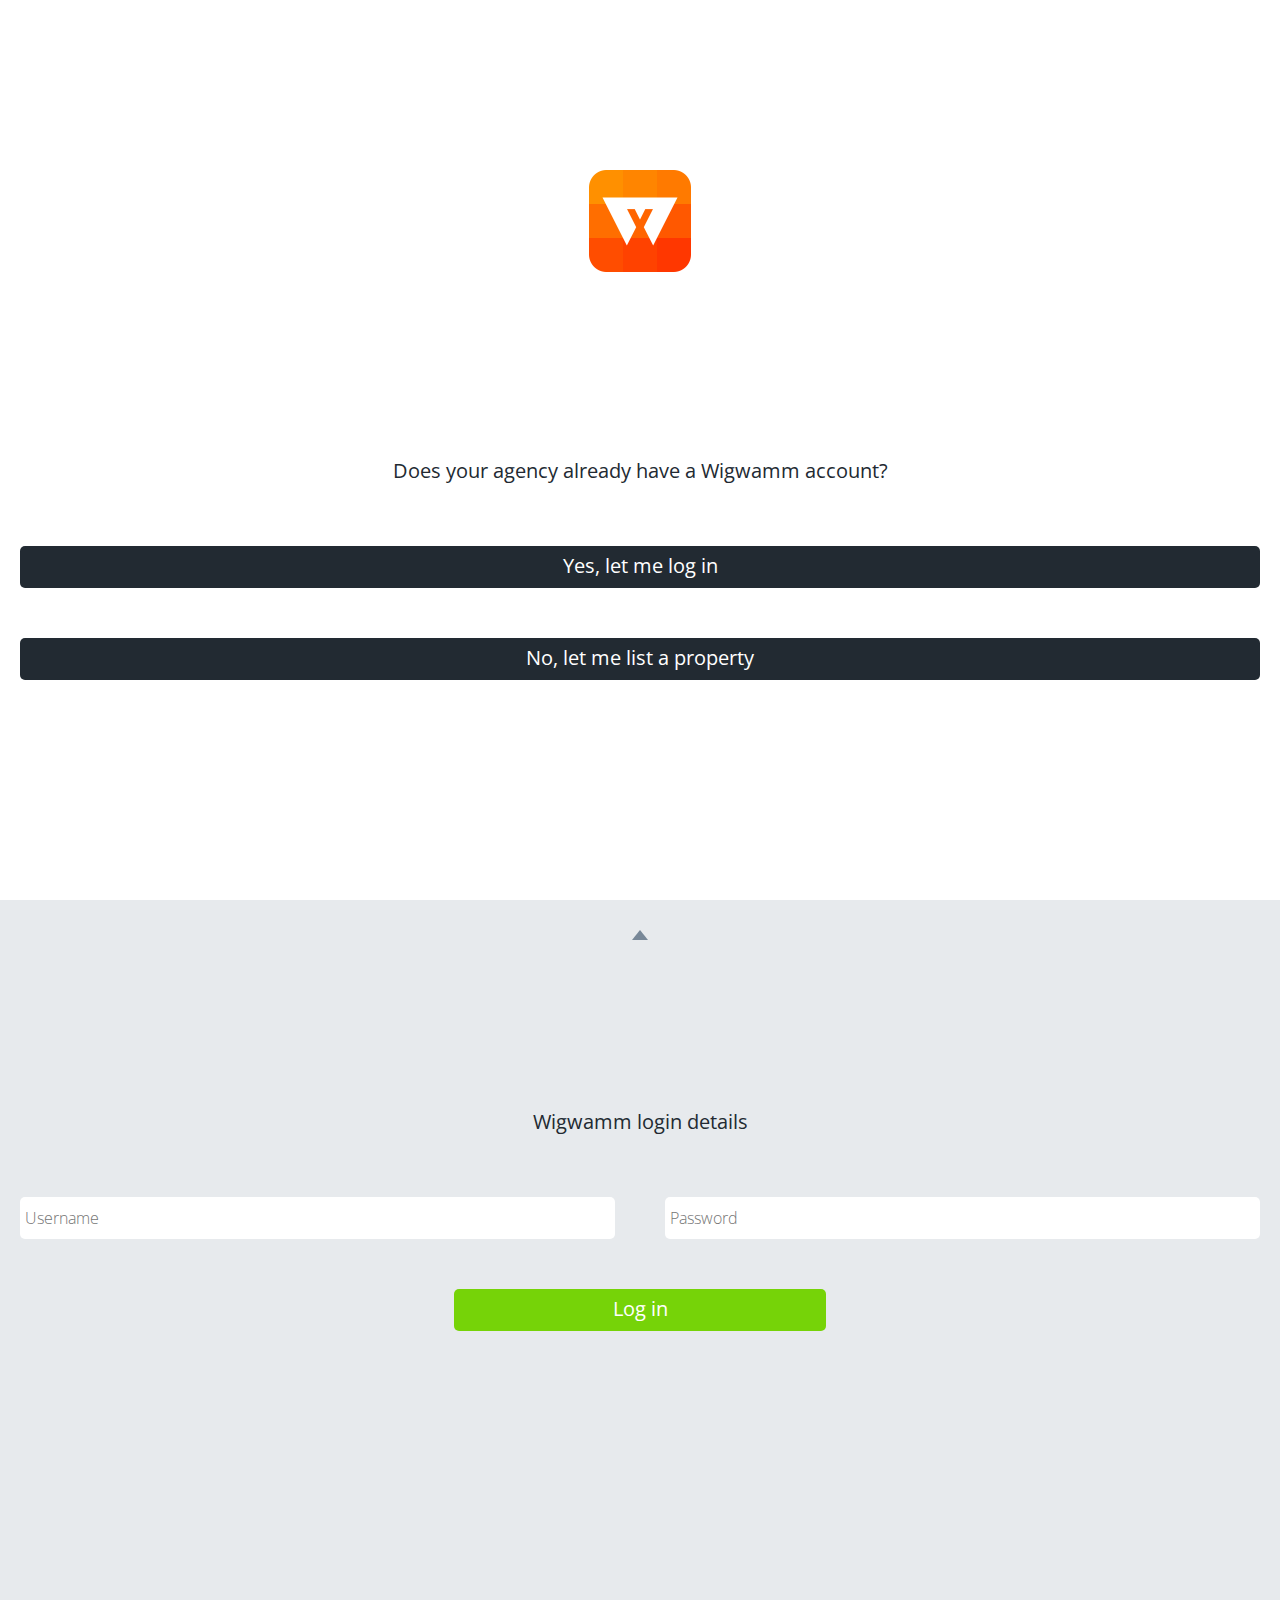
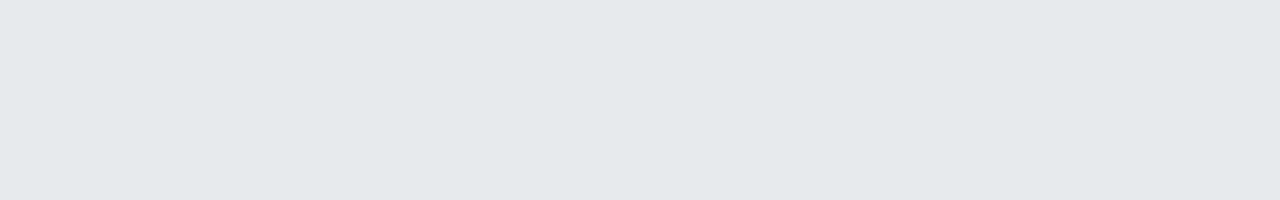
<file: Matt_frontend/new-property/index.html>
<!DOCTYPE html>
<html>
<head>

<title>
Wigwamm
</title>

<!-- Meta Tags -->
<meta http-equiv="content-type" content="application/xhtml+xml; charset=utf-8" />
<meta name="robots" content="index, follow" />
<meta name="description" content="" />
<meta name="keywords" content="" />
<meta name="author" content="matt@mattdempsey.com" />
<meta http-equiv="X-UA-Compatible" content="IE=edge,chrome=1">
<meta name="viewport" id="vp" content="initial-scale=1.0,user-scalable=no,maximum-scale=1,width=device-width" />
<meta name="viewport" id="vp" content="initial-scale=1.0,user-scalable=no,maximum-scale=1" media="(device-height: 568px)" />
<meta name=apple-mobile-web-app-capable content=yes>
<meta name=apple-mobile-web-app-status-bar-style content=black>
<link rel="apple-touch-startup-image" href="i/iphone-4-bg.png">
<link rel="apple-touch-startup-image" href="i/iphone-5-bg.png" media="screen and (device-width: 320px) and (device-height: 568px) and (-webkit-device-pixel-ratio: 2)">
<link rel="apple-touch-icon-precomposed" sizes="114x114" href="i/apple-touch-icon-114x114-precomposed.png">

<!-- CSS -->
<link rel="stylesheet" href="css/style.css" media="screen,projection" type="text/css" />

<script>

/*********************************************************
CHANGE APPEARANCE DEPENDING ON DEVICE, SAFARI, HOMESCREEN
*********************************************************/

window.addEventListener("load",function() {
  if(window.navigator.userAgent.indexOf('iPhone') != -1){
    if(window.navigator.standalone == true){
      /* HOMESCREEN APP */
    } else {
      /* MOBILE SAFARI */
      $('li.safari-install').removeClass('disabled').css({'height': (($(window).height()) + 60)+'px'});
      setTimeout(function(){
        // Hide the address bar!
        window.scrollTo(0, 1);
      }, 0);
    }
  } else {
    
  }
});


</script>


</head>
<body class="">

<ul class="questions">
    
  <li class="question safari-install disabled">
    <div class="cell">
        
        <img class="wigwamm-logo" src="i/icon-large.png" alt="icon-large" width="102" height="102">
        <h1>Wigwamm</h1>
        
        <p class="portal-logos-p">List property from your phone to...</p>
        <img class="portal-logos" src="i/logos.jpg" alt="logos" width="280" height="42">
        
          
    </div>
    <div class="install-bar">
      <p>To install, click the <i></i> icon below then '<strong>Add to Home Screen'</strong></p>
    </div>
  </li>
  
  <li class="wigwamm-login-or-start-listing question">
    <div class="cell">
        
        <img class="wigwamm-logo" src="i/icon-large.png" alt="icon-large" width="102" height="102">
        
        <h4>Does your agency already have a Wigwamm account?</h4>
        
        <input type="radio" value="1" name="t" id="wigwamm-start-login-check" />
        <label class="one-col" for="wigwamm-start-login-check">Yes, let me log in</label>
        
        <a class="button one-col internal" href="listing.html">No, let me list a property</a>
          
    </div>
  </li>

  <li class="wigwamm-login login inputs question requires-keyboard requires-next-button">
    <a class="back"><i></i></a>
    <div class="cell">
      <h4>Wigwamm login details</h4>
      <input type="text" id="wigwamm-username" class="two-col" placeholder="Username">
      <input type="password" id="wigwamm-username" class="two-col last" placeholder="Password">
      <a class="next internal" href="portfolio.html">Log in</a>
    </div>
  </li>

</ul>


<!-- JS -->
<script type='text/javascript' src='http://code.jquery.com/jquery-1.8.2.js'></script>
<script type='application/javascript' src='js/fastclick.js'></script>
<script type='application/javascript' src='js/js.js'></script>


</body>


</html>
</file>
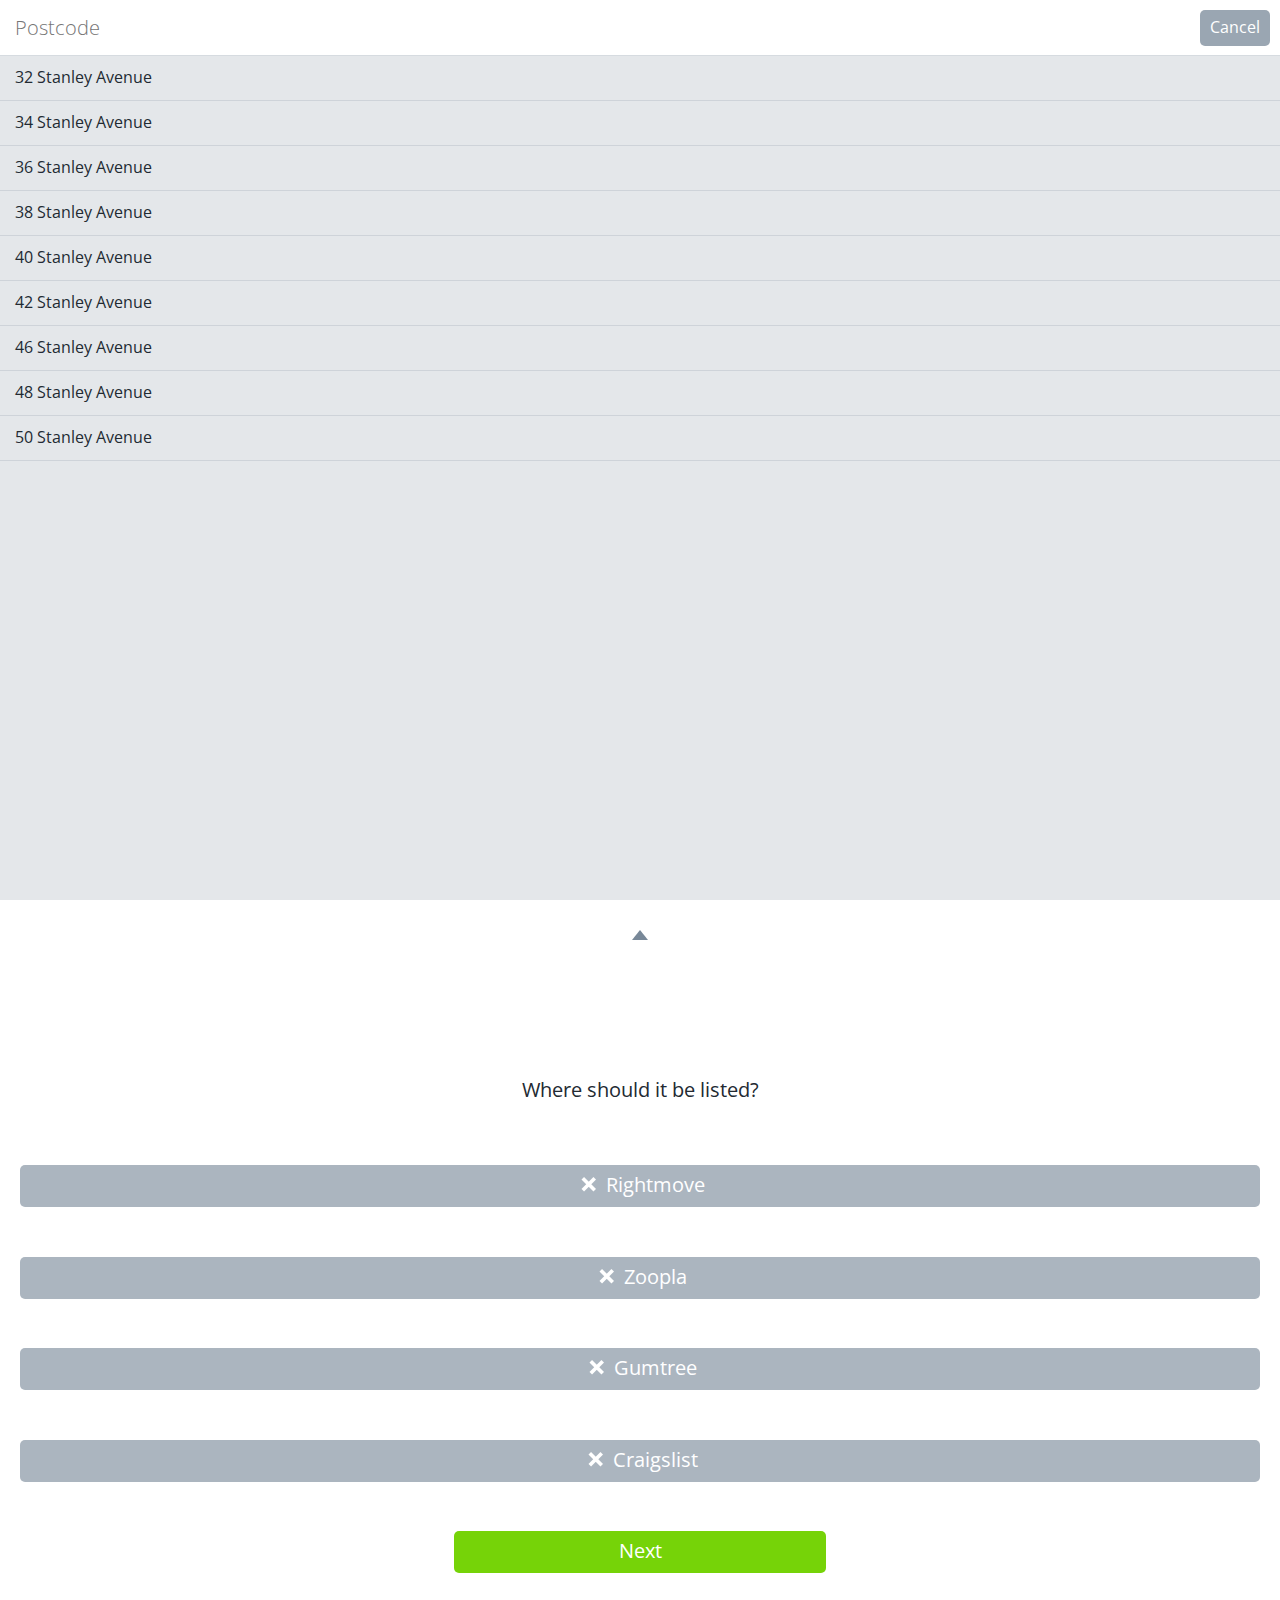
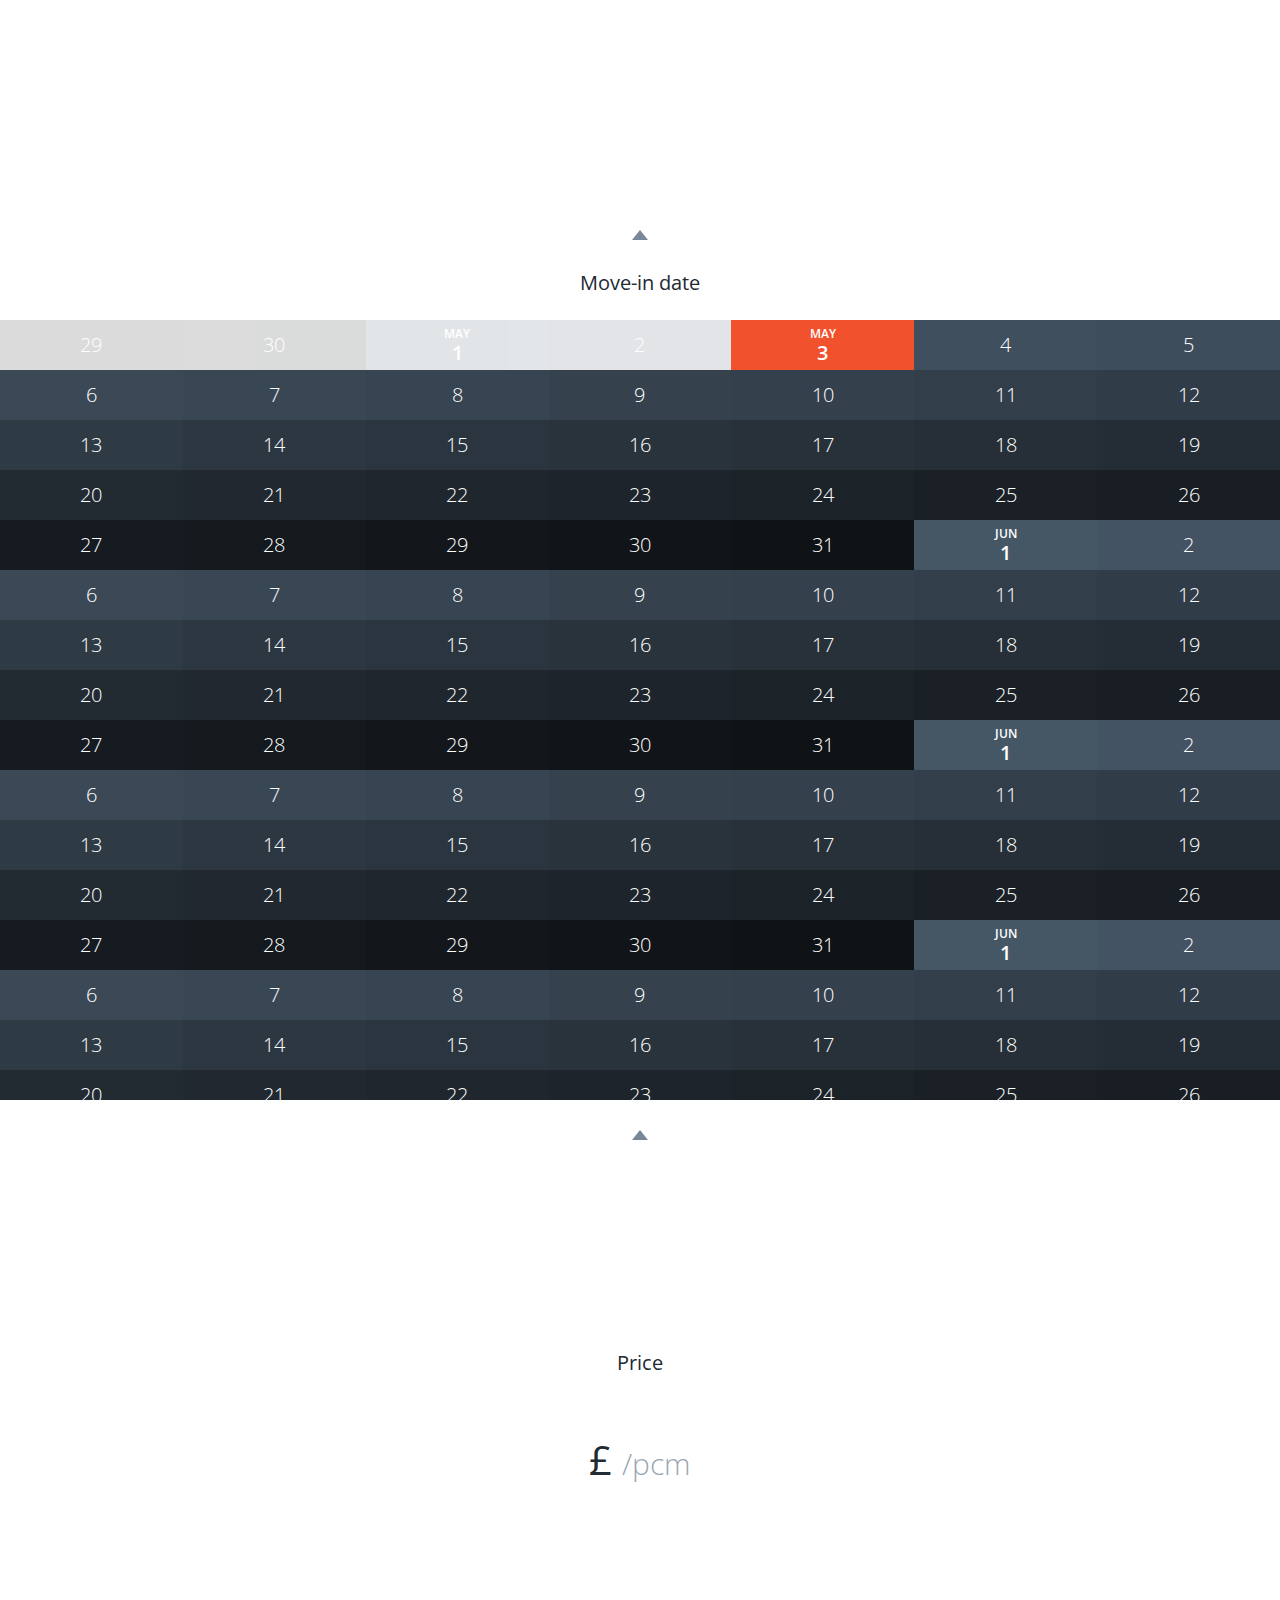
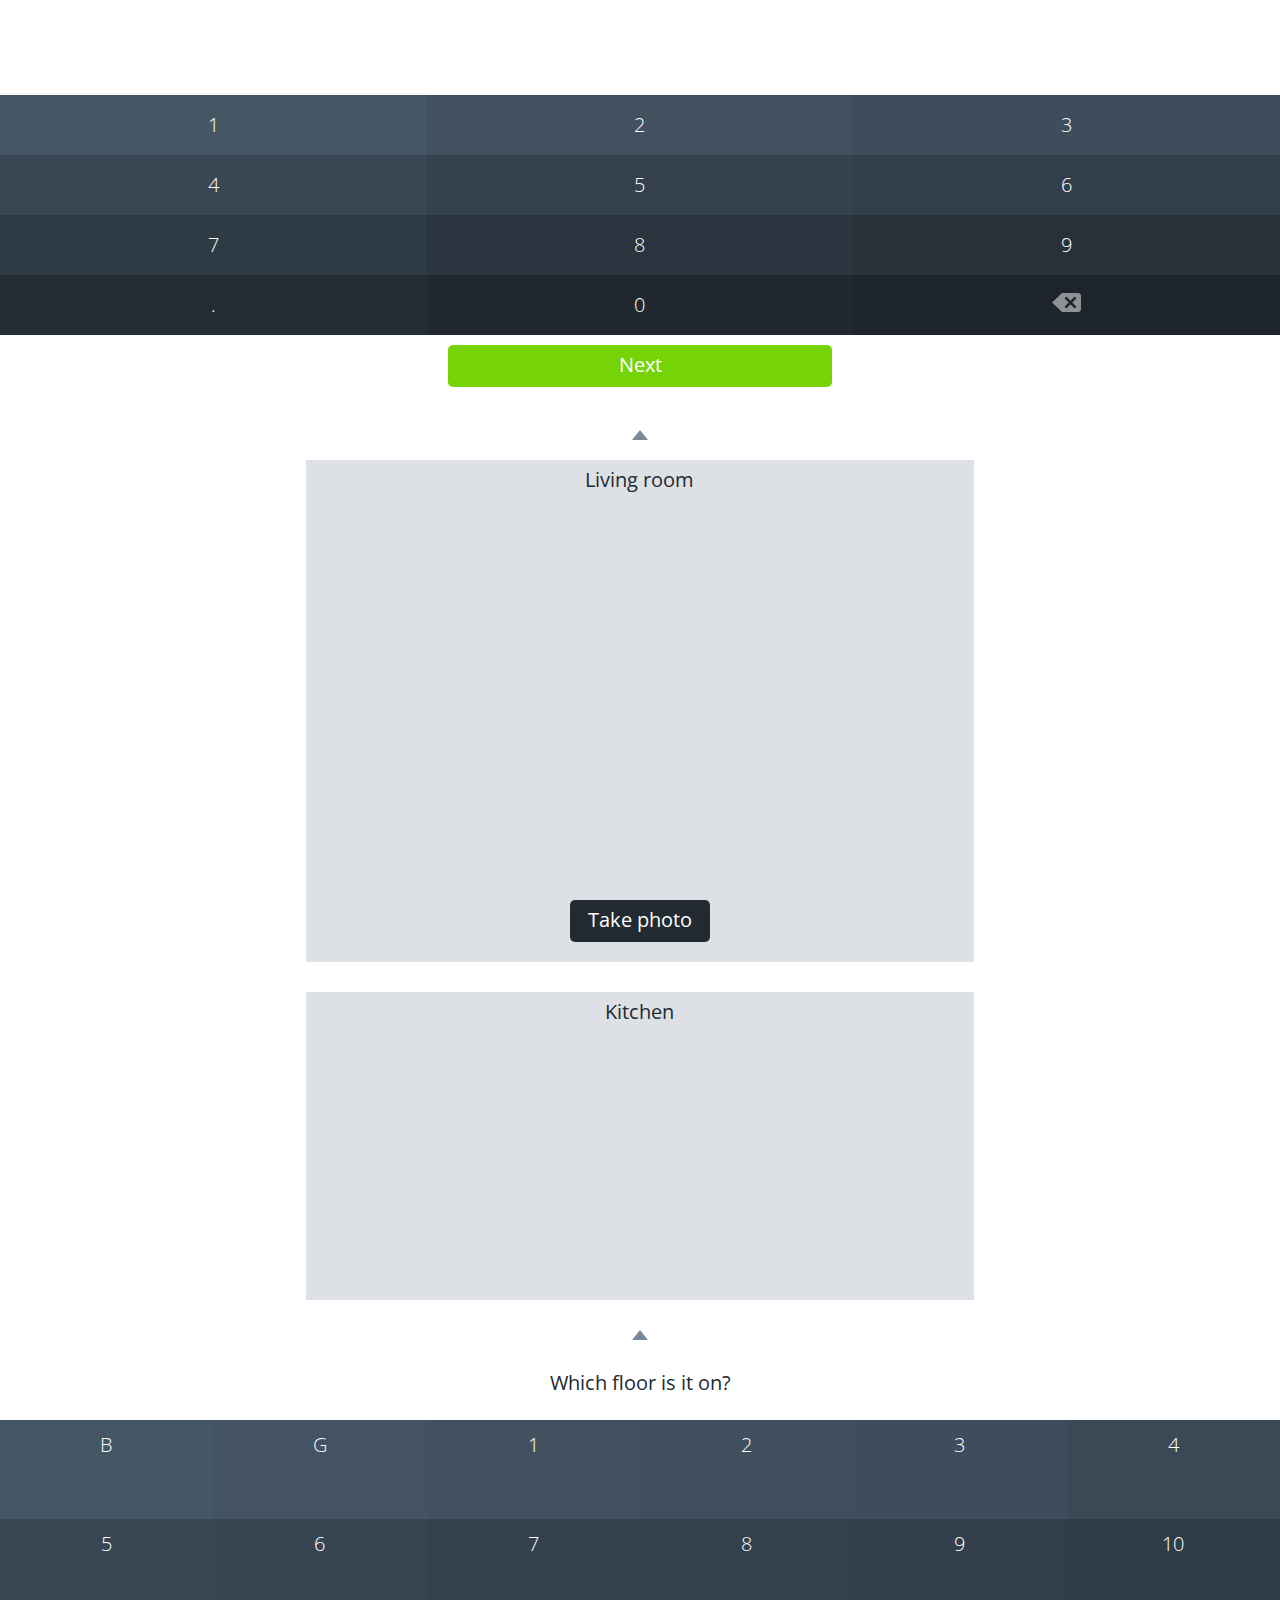
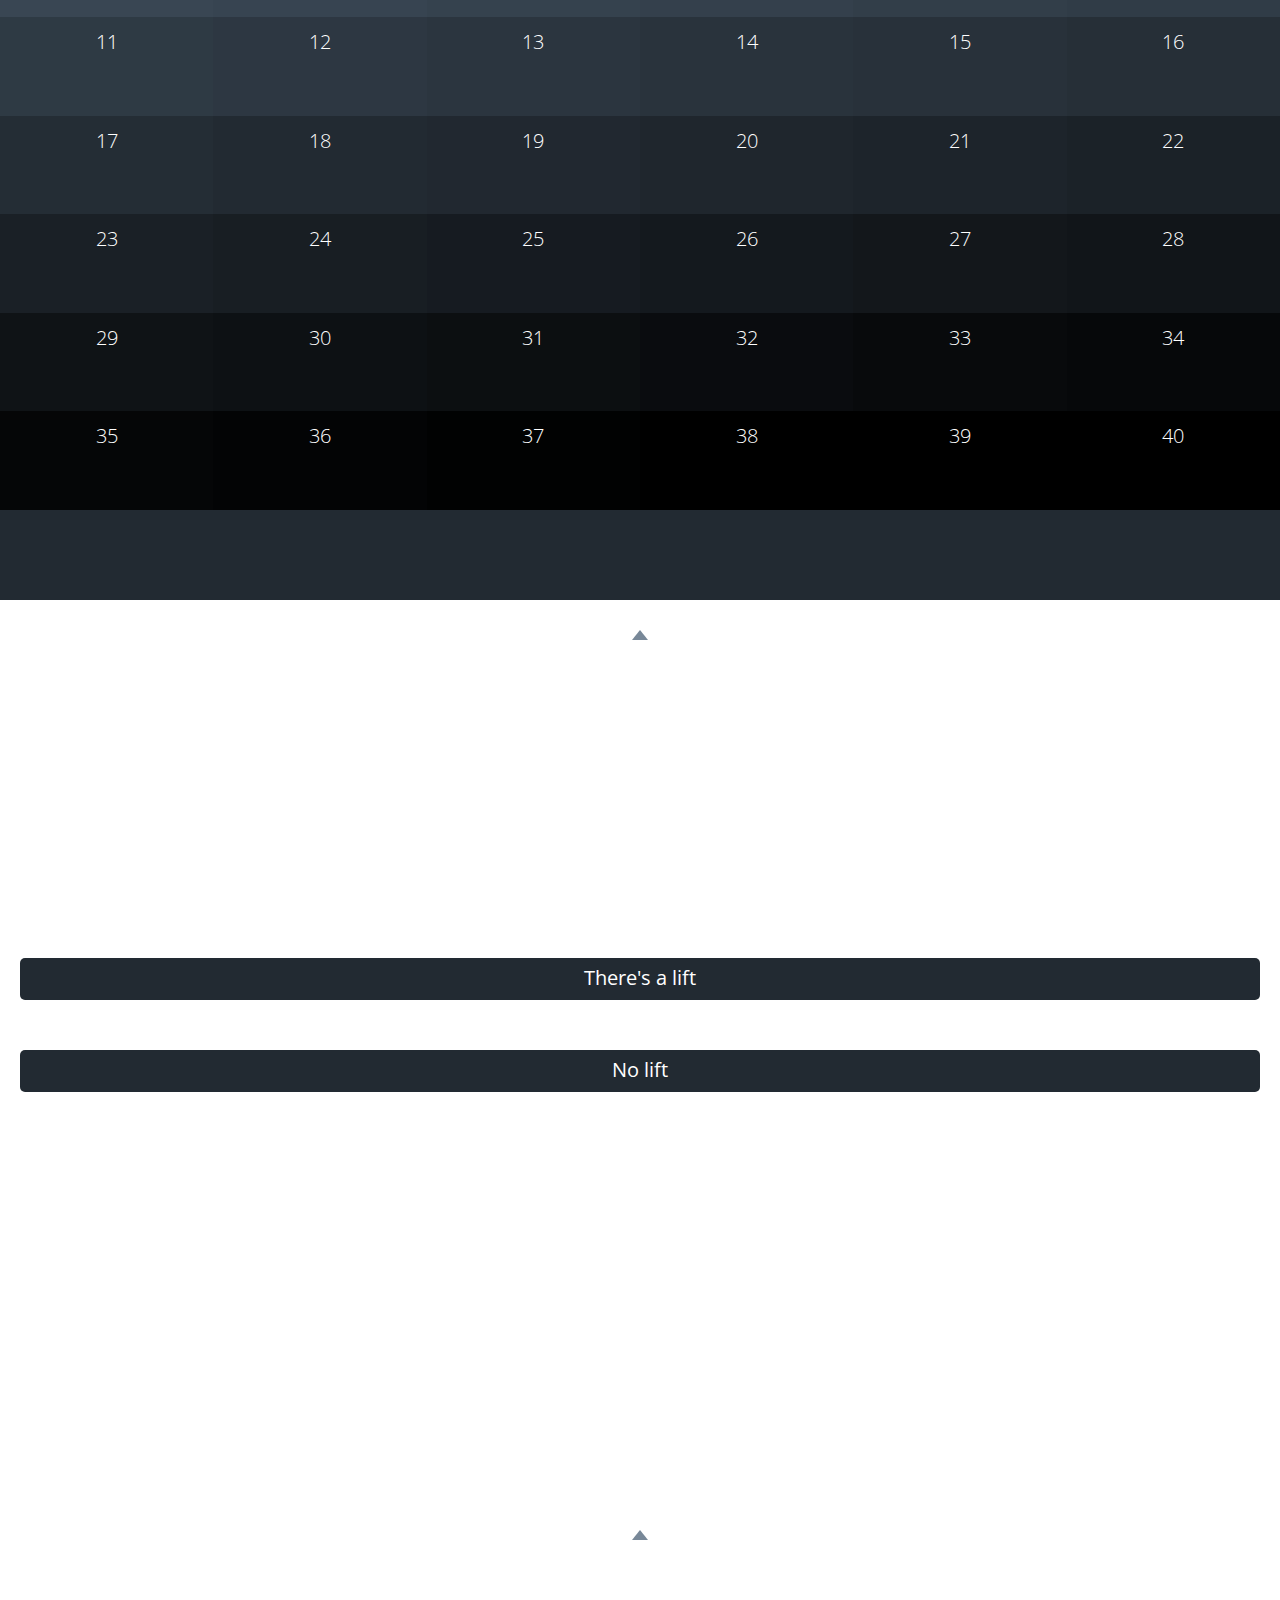
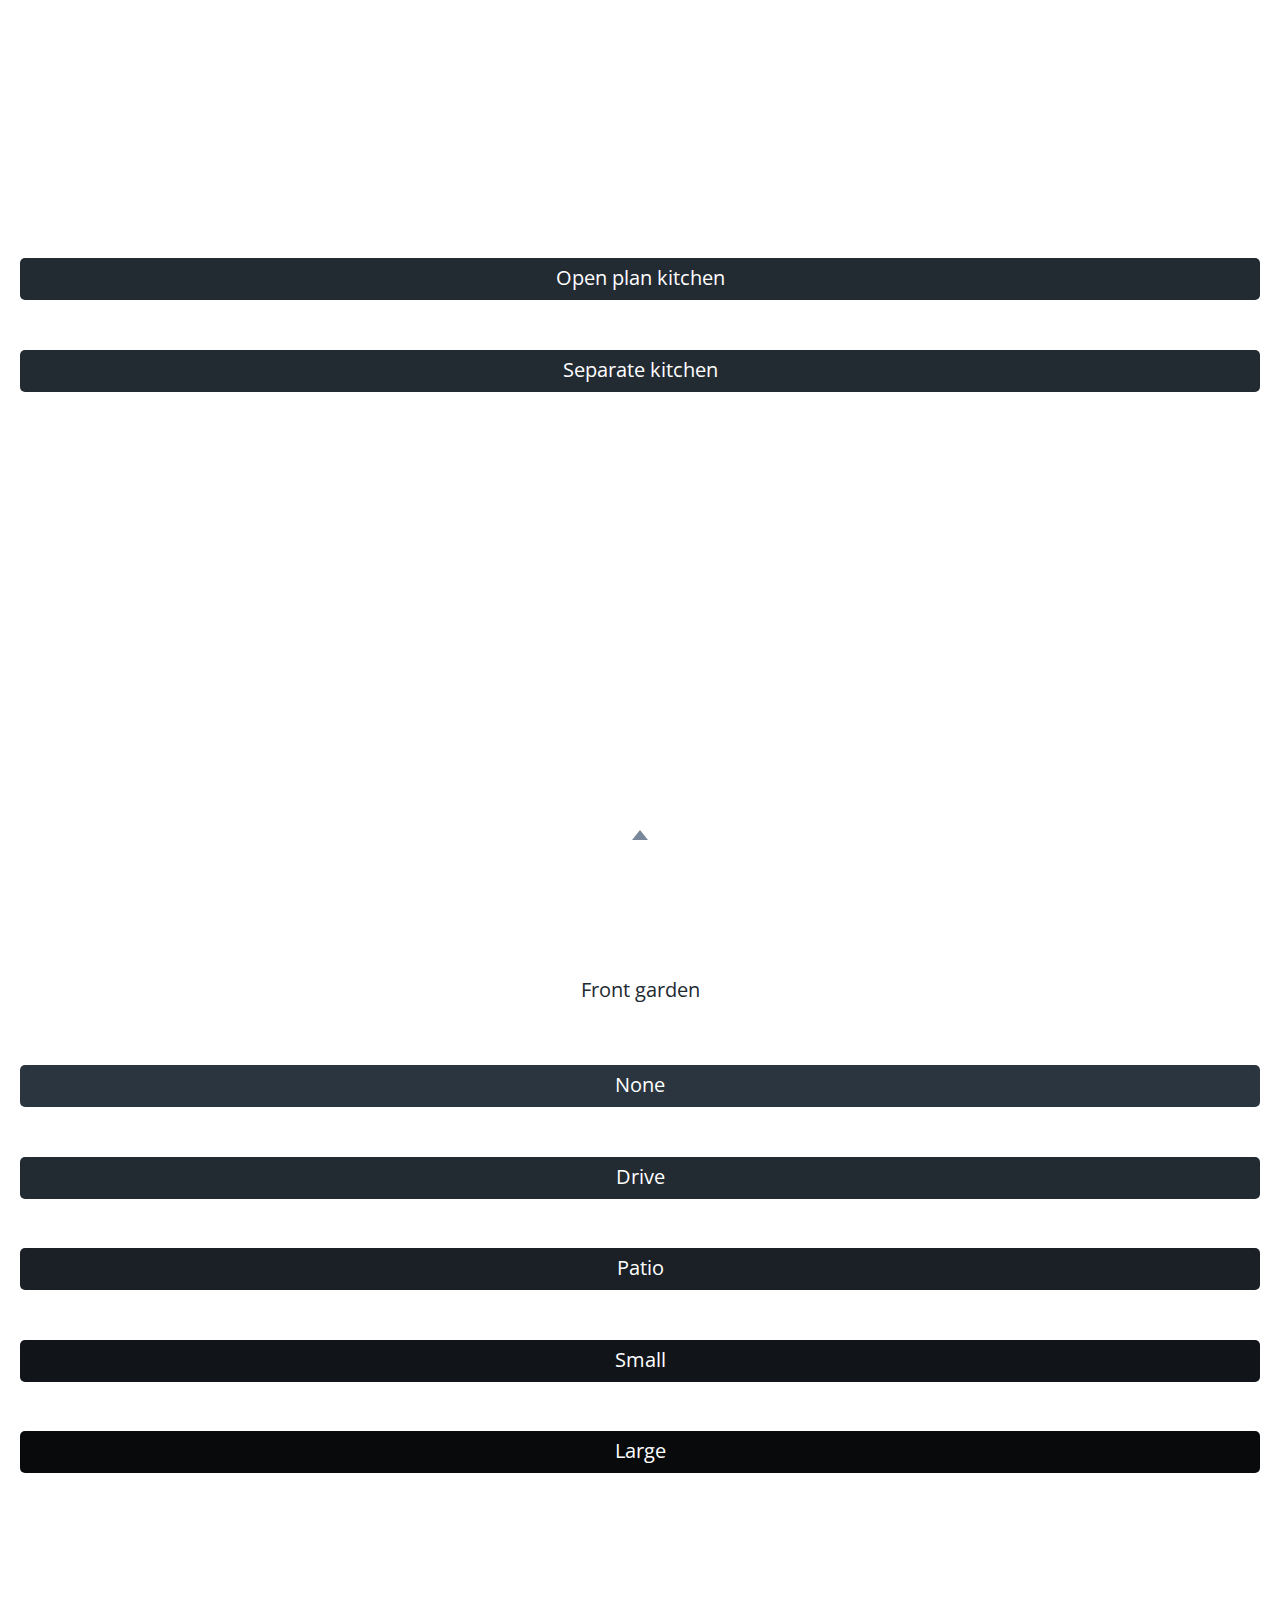
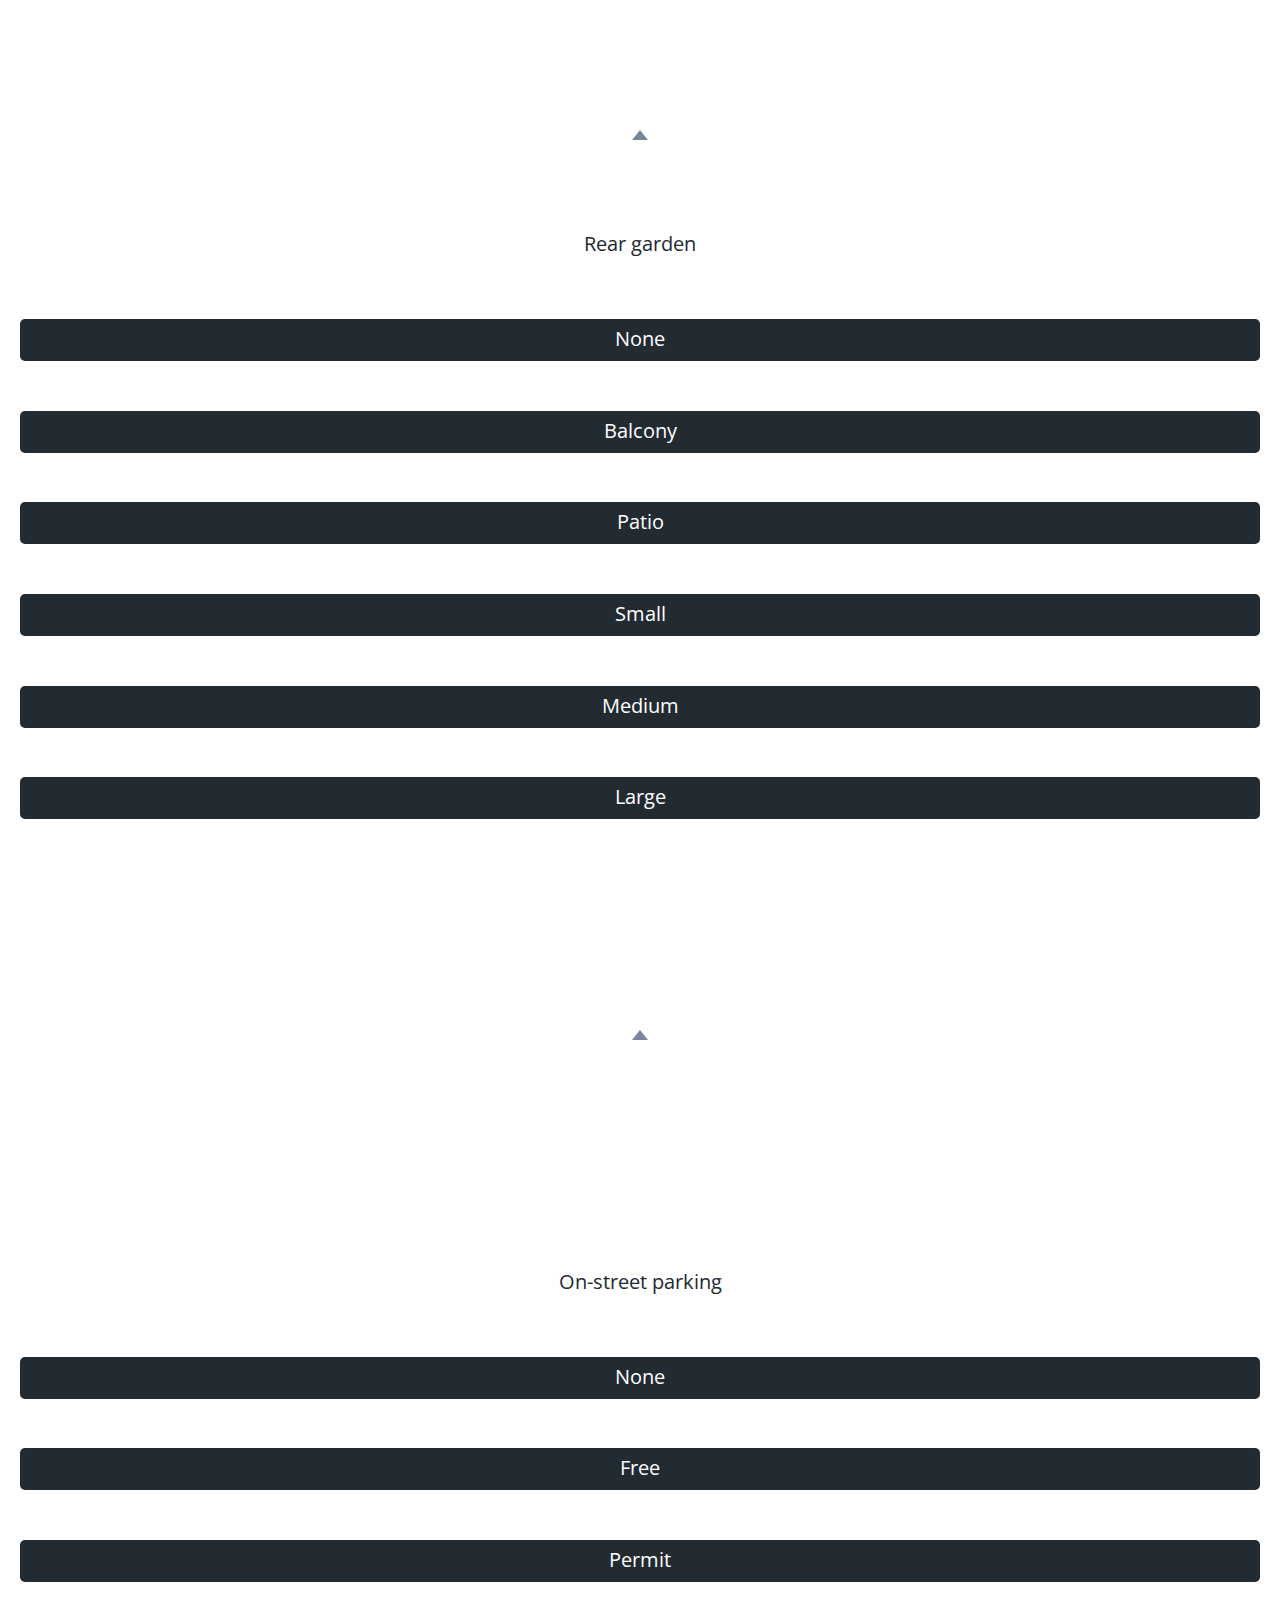
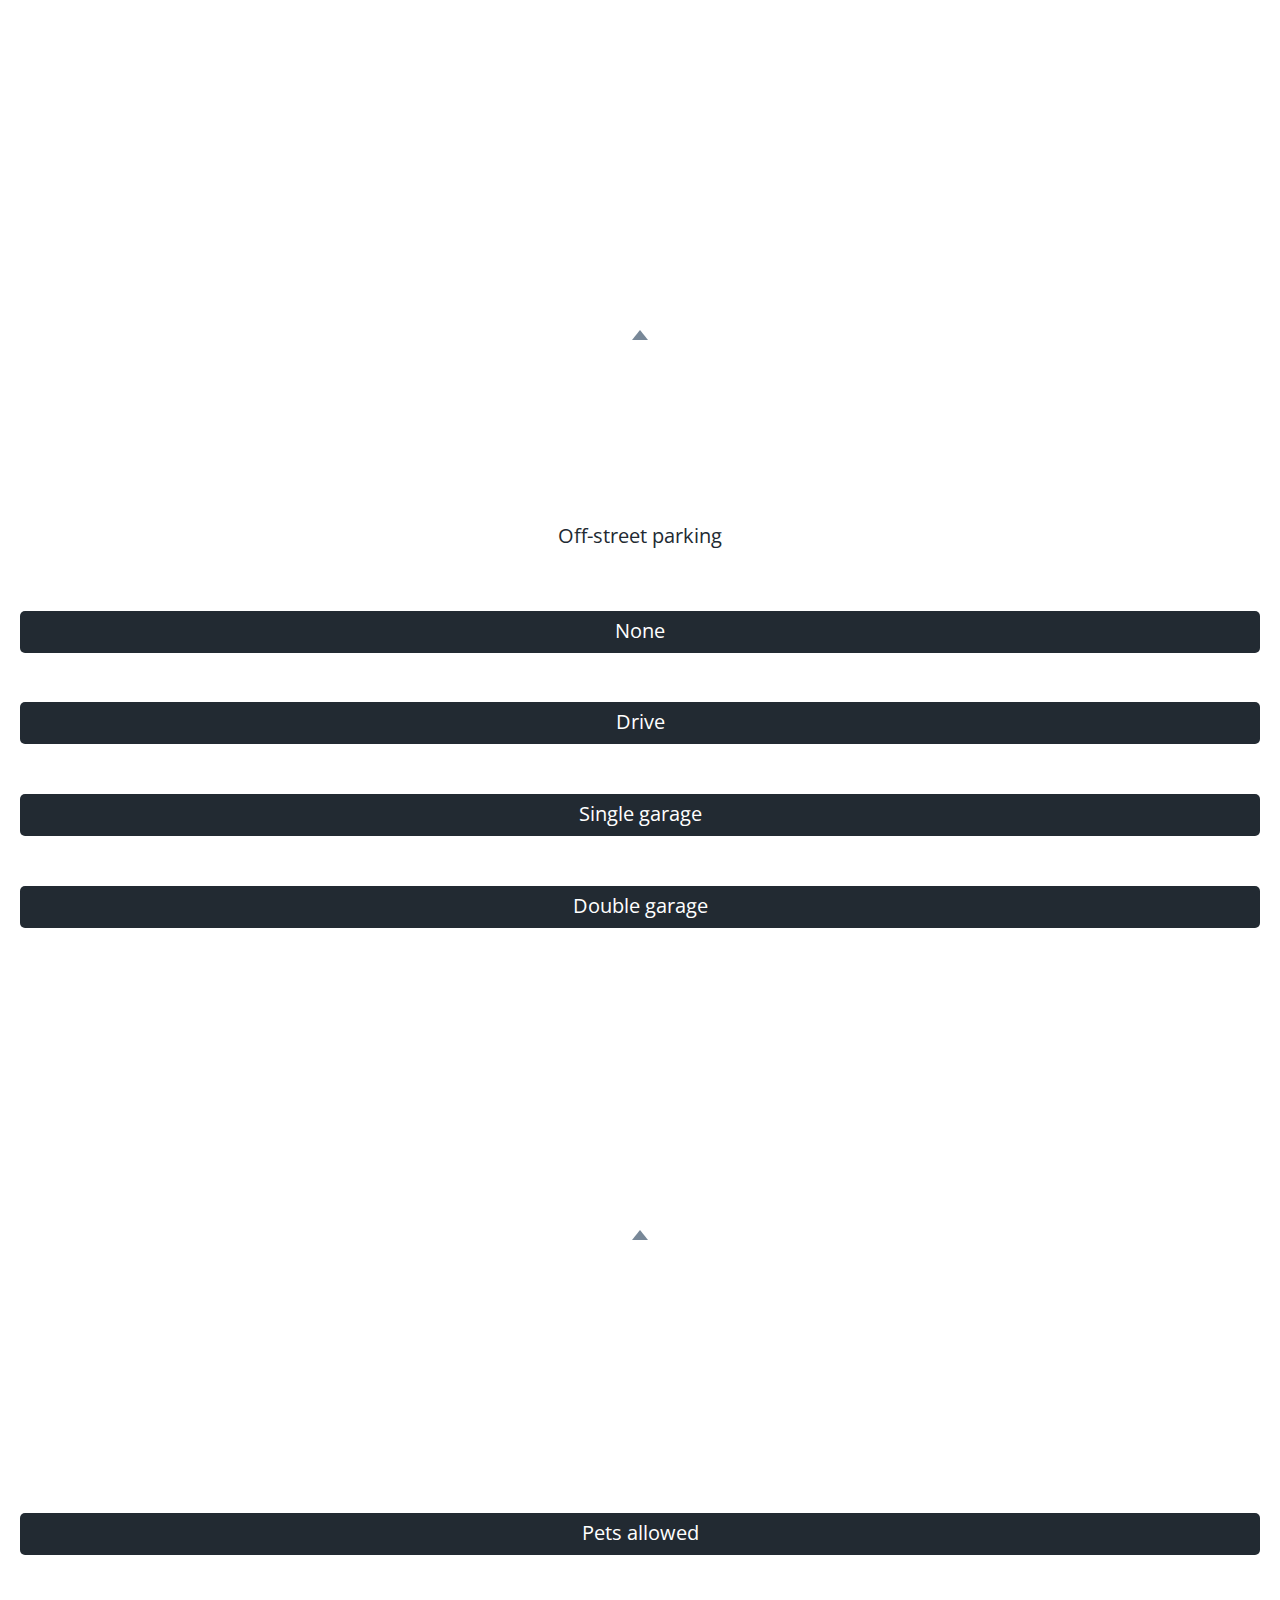
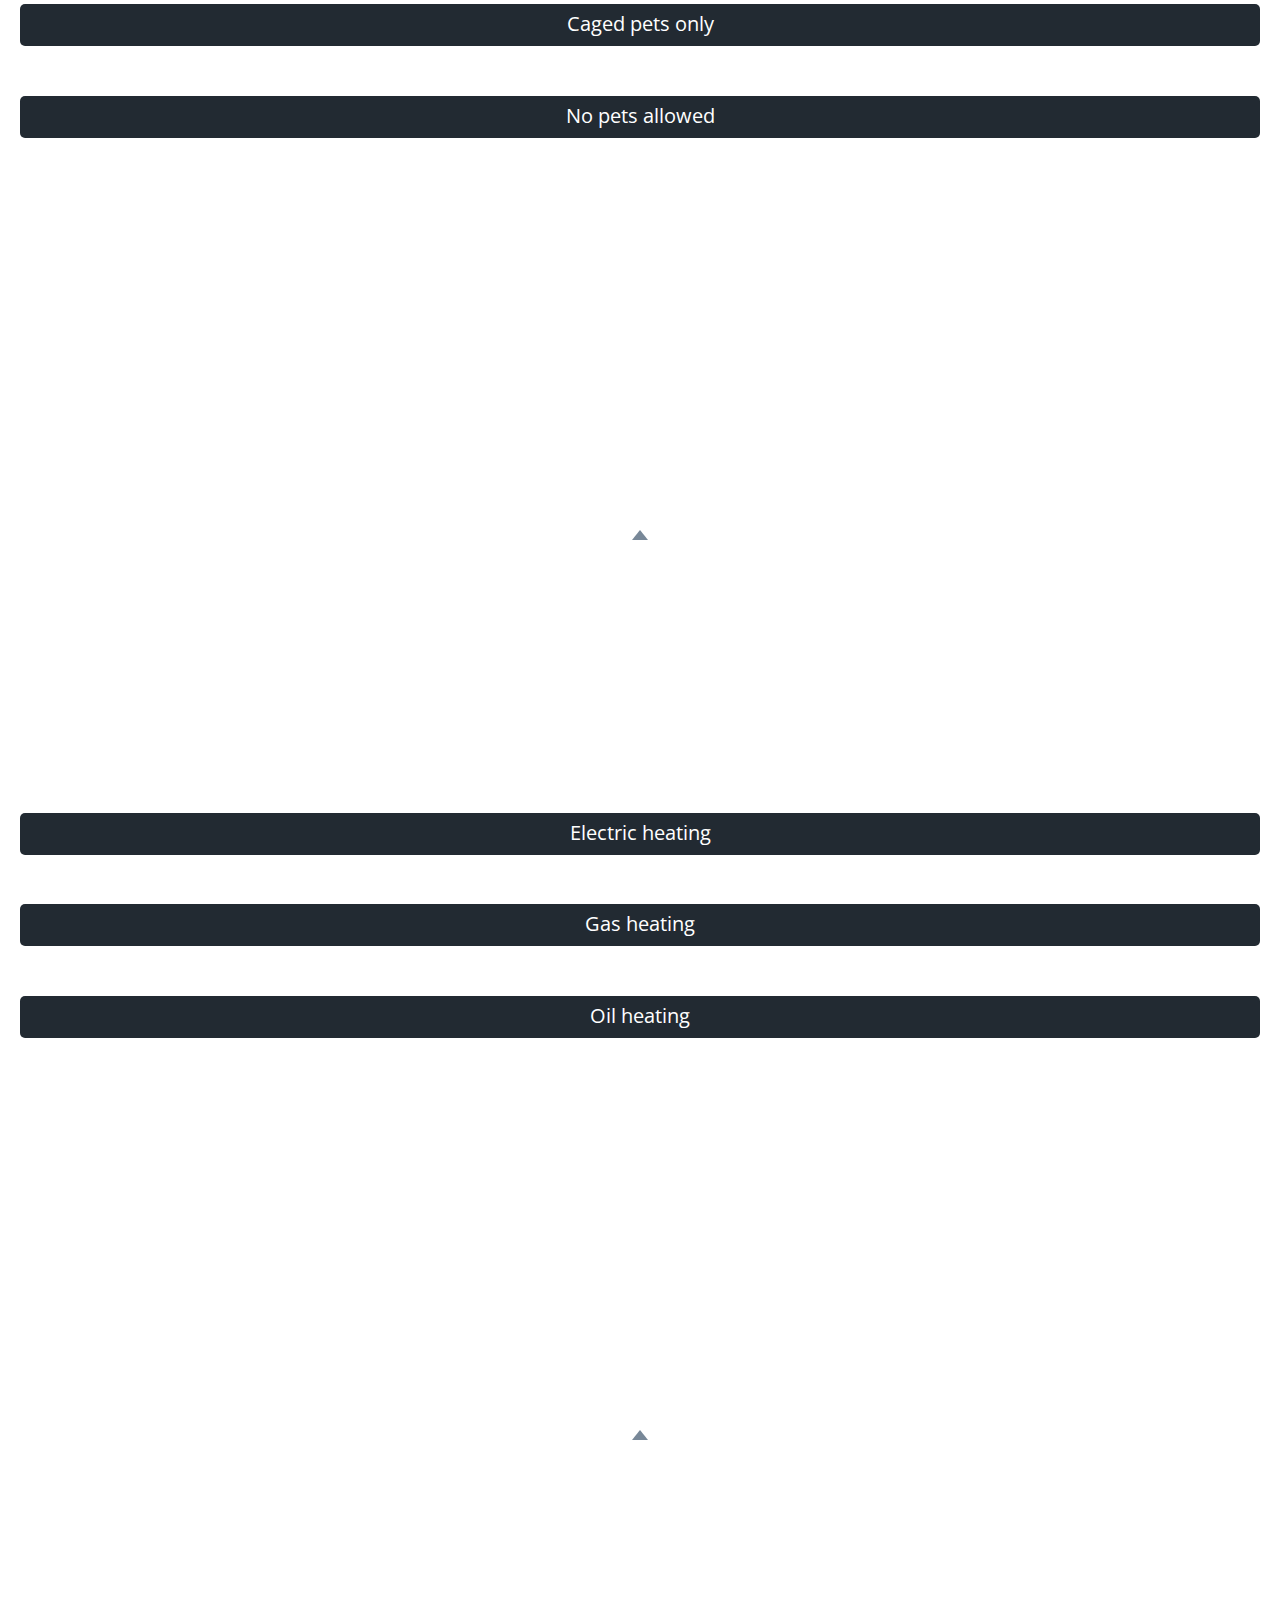
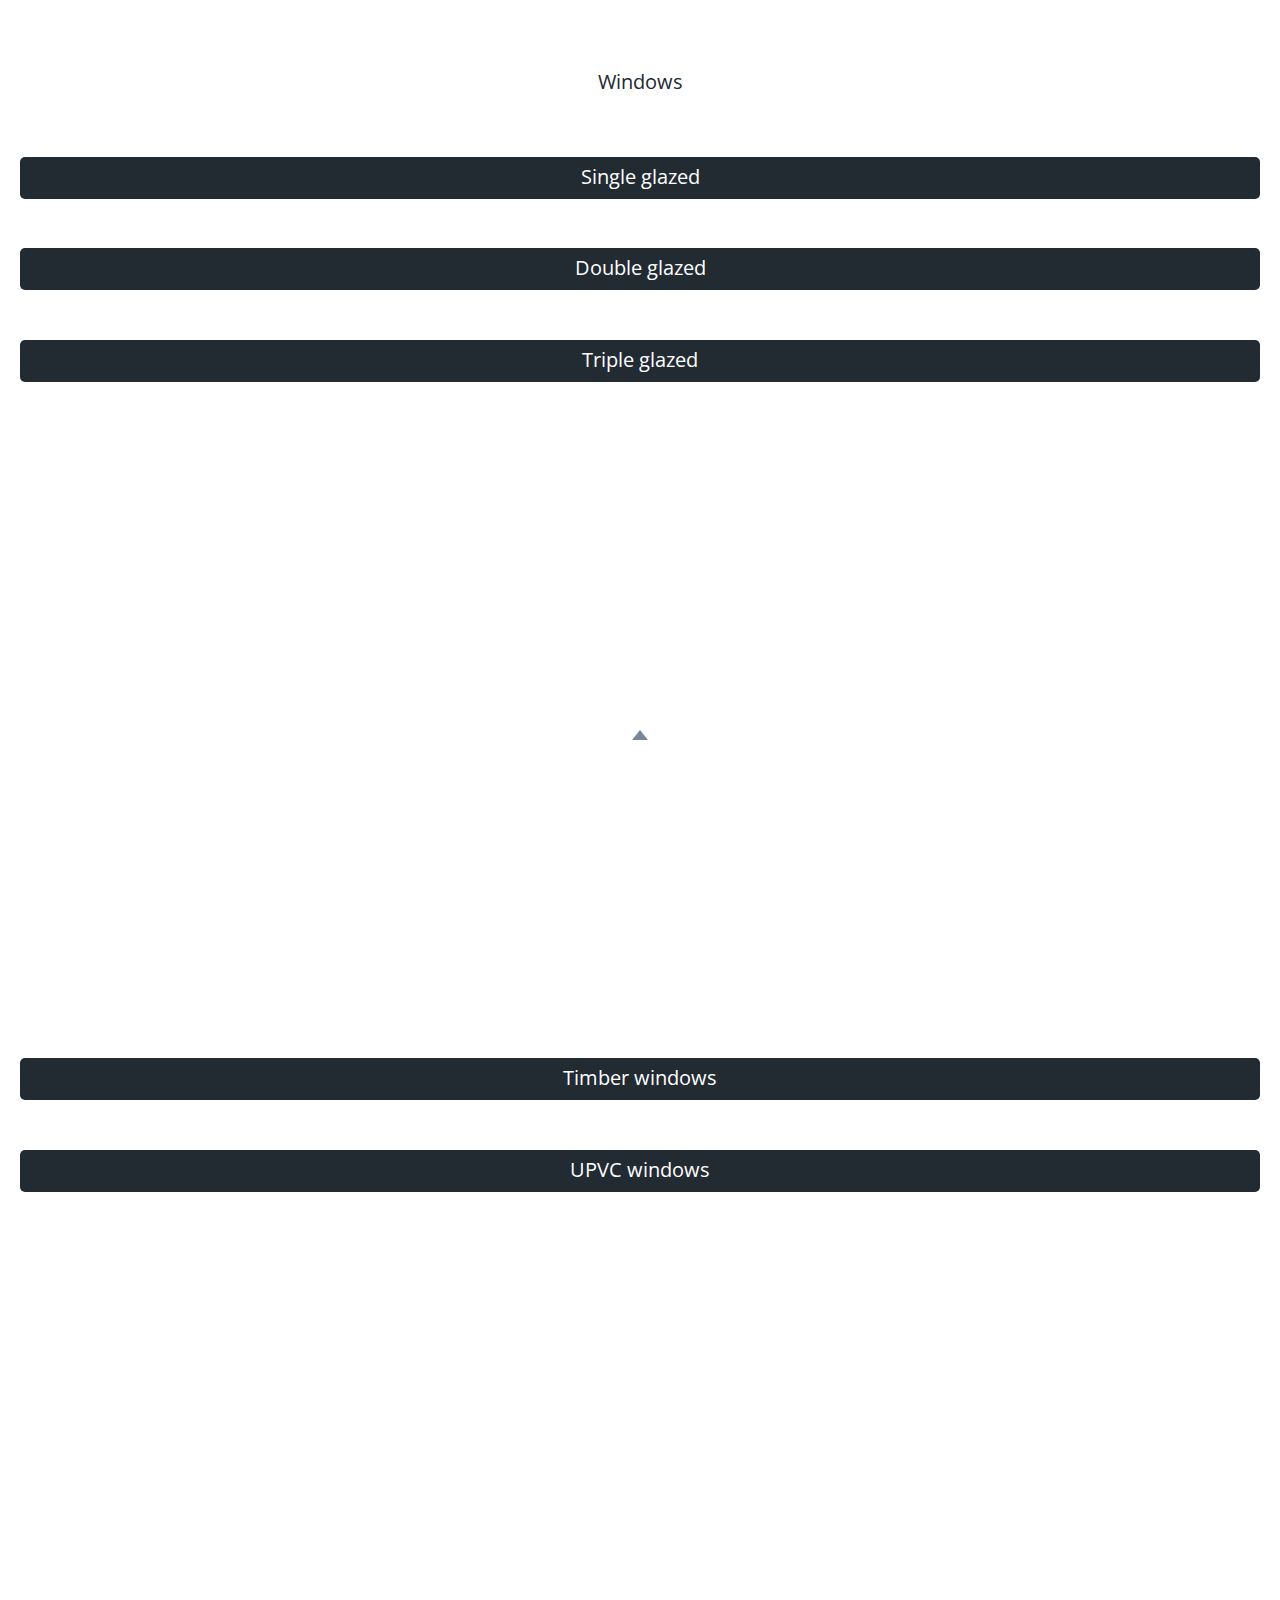
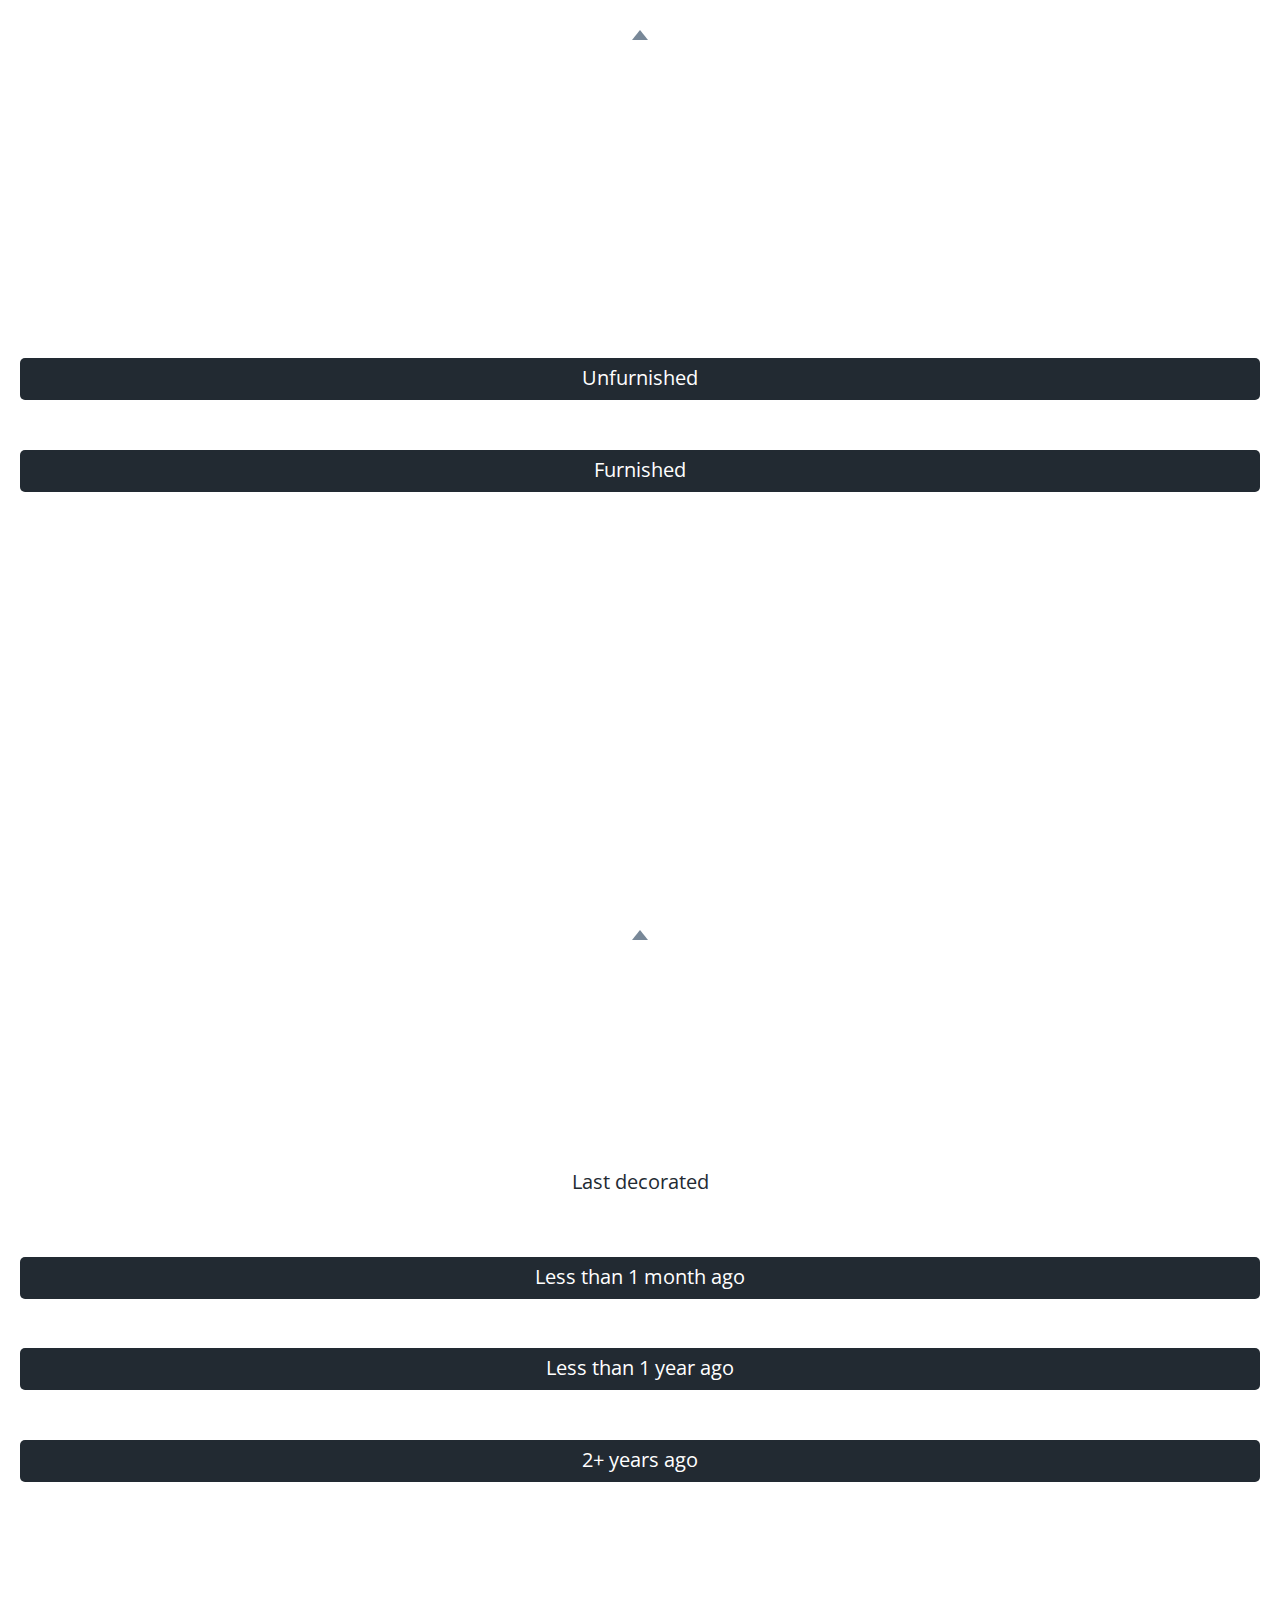
<file: Matt_frontend/new-property/listing.html>
<!DOCTYPE html>
<html>
<head>

<title>
Wigwamm
</title>

<!-- Meta Tags -->
<meta http-equiv="content-type" content="application/xhtml+xml; charset=utf-8" />
<meta name="robots" content="index, follow" />
<meta name="description" content="" />
<meta name="keywords" content="" />
<meta name="author" content="matt@mattdempsey.com" />
<meta http-equiv="X-UA-Compatible" content="IE=edge,chrome=1">
<meta name="viewport" id="vp" content="initial-scale=1.0,user-scalable=no,maximum-scale=1,width=device-width" />
<meta name="viewport" id="vp" content="initial-scale=1.0,user-scalable=no,maximum-scale=1" media="(device-height: 568px)" />
<meta name=apple-mobile-web-app-capable content=yes>
<meta name=apple-mobile-web-app-status-bar-style content=black>
<link rel="apple-touch-startup-image" href="i/iphone-4-bg.png">
<link rel="apple-touch-startup-image" href="i/iphone-5-bg.png" media="screen and (device-width: 320px) and (device-height: 568px) and (-webkit-device-pixel-ratio: 2)">
<link rel="apple-touch-icon-precomposed" sizes="114x114" href="i/apple-touch-icon-114x114-precomposed.png">

<!-- CSS -->
<link rel="stylesheet" href="css/style.css" media="screen,projection" type="text/css" />



</head>
<body class="">

<div class="progress-bar"></div>
<div class="progress-background-bar"></div>
<div class="progress-background"></div>

<a class="skip-to-summary button disabled">Back to summary</a>

<ul class="questions">

  <li class="postcode question">
    <div class="cell cell-full-width">
      <a class="button" onclick="history.go(-1)">Cancel</a>
      <input type="text" class="postcode" placeholder="Postcode">
      <ul class="addresses scrollable">
        <li><a>32 Stanley Avenue</a></li>
        <li><a>34 Stanley Avenue</a></li>
        <li><a>36 Stanley Avenue</a></li>
        <li><a>38 Stanley Avenue</a></li>
        <li><a>40 Stanley Avenue</a></li>
        <li><a>42 Stanley Avenue</a></li>
        <li><a>46 Stanley Avenue</a></li>
        <li><a>48 Stanley Avenue</a></li>
        <li><a>50 Stanley Avenue</a></li>
      </ul>
    </div>
  </li>

  <li class="question requires-next-button">
    <div class="cell">
      <a class="back"><i></i></a>
      <h4>Where should it be listed?</h4>
      
        <input type="checkbox" value="rightmove" name="listing-destination" id="listing-rightmove" />
        <label class="one-col last checkbox" for="listing-rightmove">Rightmove</label>
      
        <input type="checkbox" value="zoopla" name="listing-destination" id="listing-zoopla" />
        <label class="one-col last checkbox" for="listing-zoopla">Zoopla</label>
      
        <input type="checkbox" value="zoopla" name="listing-destination" id="listing-gumtree" />
        <label class="one-col last checkbox" for="listing-gumtree">Gumtree</label>
      
        <input type="checkbox" value="zoopla" name="listing-destination" id="listing-craigslist" />
        <label class="one-col last checkbox" for="listing-craigslist">Craigslist</label>
        
        <a class="next">Next</a>
          
    </div>
  </li>
  
  <li class="move-in question requires-next-button">
    <div class="cell cell-full-width">
      <a class="back"><i></i></a>
      <h4>Move-in date</h4>
      <div class="next-bar disabled">
        <a class="next">Next</a>
      </div>
      <div class="grid-container scrollable">
        <div class="grid">
          <div class="row">
          
            <input type="radio" name="date" id="apr-29" />
            <label class="grid-29 past" for="apr-29">
              <span class="month">APR</span>
              <span class="day">29</span>
            </label>
  
            <input type="radio" name="date" id="apr-30" />
            <label class="grid-30 past" for="apr-30">
              <span class="month">APR</span>
              <span class="day">30</span>
            </label>
  
            <input type="radio" name="date" id="may-1" />
            <label class="grid-1 past" for="may-1">
              <span class="month">MAY</span>
              <span class="day">1</span>
            </label>
  
            <input type="radio" name="date" id="may-2" />
            <label class="grid-2 past" for="may-2">
              <span class="month">MAY</span>
              <span class="day">2</span>
            </label>
  
            <input type="radio" name="date" id="may-3" />
            <label class="grid-3 today" for="may-3">
              <span class="month">MAY</span>
              <span class="day">3</span>
            </label>
  
            <input type="radio" name="date" id="may-4" />
            <label class="grid-4" for="may-4">
              <span class="month">MAY</span>
              <span class="day">4</span>
            </label>
  
            <input type="radio" name="date" id="may-5" />
            <label class="grid-5" for="may-5">
              <span class="month">MAY</span>
              <span class="day">5</span>
            </label>
            
          </div>
          
          <div class="row">
          
            <input type="radio" name="date" id="may-6" />
            <label class="grid-6" for="may-6">
              <span class="month">MAY</span>
              <span class="day">6</span>
            </label>
          
            <input type="radio" name="date" id="may-7" />
            <label class="grid-7" for="may-7">
              <span class="month">MAY</span>
              <span class="day">7</span>
            </label>
  
            <input type="radio" name="date" id="may-8" />
            <label class="grid-8" for="may-8">
              <span class="month">MAY</span>
              <span class="day">8
            </label>
  
            <input type="radio" name="date" id="may-9" />
            <label class="grid-9" for="may-9">
              <span class="month">MAY</span>
              <span class="day">9</span>
            </label>
  
            <input type="radio" name="date" id="may-10" />
            <label class="grid-10" for="may-10">
              <span class="month">MAY</span>
              <span class="day">10</span>
            </label>
  
            <input type="radio" name="date" id="may-11" />
            <label class="grid-11" for="may-11">
              <span class="month">MAY</span>
              <span class="day">11</span>
            </label>
  
            <input type="radio" name="date" id="may-12" />
            <label class="grid-12" for="may-12">
              <span class="month">MAY</span>
              <span class="day">12</span>
            </label>
            
          </div>
          
          <div class="row">
          
            <input type="radio" name="date" id="may-13" />
            <label class="grid-13" for="may-13">
              <span class="month">MAY</span>
              <span class="day">13</span>
            </label>
          
            <input type="radio" name="date" id="may-14" />
            <label class="grid-14" for="may-14">
              <span class="month">MAY</span>
              <span class="day">14</span>
            </label>
  
            <input type="radio" name="date" id="may-15" />
            <label class="grid-15" for="may-15">
              <span class="month">MAY</span>
              <span class="day">15</span>
            </label>
  
            <input type="radio" name="date" id="may-16" />
            <label class="grid-16" for="may-16">
              <span class="month">MAY</span>
              <span class="day">16</span>
            </label>
  
            <input type="radio" name="date" id="may-17" />
            <label class="grid-17" for="may-17">
              <span class="month">MAY</span>
              <span class="day">17</span>
            </label>
  
            <input type="radio" name="date" id="may-18" />
            <label class="grid-18" for="may-18">
              <span class="month">MAY</span>
              <span class="day">18</span>
            </label>
  
            <input type="radio" name="date" id="may-19" />
            <label class="grid-19" for="may-19">
              <span class="month">MAY</span>
              <span class="day">19</span>
            </label>
            
          </div>
          
          <div class="row">
          
            <input type="radio" name="date" id="may-20" />
            <label class="grid-20" for="may-20">
              <span class="month">MAY</span>
              <span class="day">20</span>
            </label>
          
            <input type="radio" name="date" id="may-21" />
            <label class="grid-21" for="may-21">
              <span class="month">MAY</span>
              <span class="day">21</span>
            </label>
  
            <input type="radio" name="date" id="may-22" />
            <label class="grid-22" for="may-22">
              <span class="month">MAY</span>
              <span class="day">22</span>
            </label>
  
            <input type="radio" name="date" id="may-23" />
            <label class="grid-23" for="may-23">
              <span class="month">MAY</span>
              <span class="day">23</span>
            </label>
  
            <input type="radio" name="date" id="may-24" />
            <label class="grid-24" for="may-24">
              <span class="month">MAY</span>
              <span class="day">24</span>
            </label>
  
            <input type="radio" name="date" id="may-25" />
            <label class="grid-25" for="may-25">
              <span class="month">MAY</span>
              <span class="day">25</span>
            </label>
  
            <input type="radio" name="date" id="may-26" />
            <label class="grid-26" for="may-26">
              <span class="month">MAY</span>
              <span class="day">26</span>
            </label>
            
          </div>
          
          <div class="row">
          
            <input type="radio" name="date" id="may-27" />
            <label class="grid-27" for="may-27">
              <span class="month">MAY</span>
              <span class="day">27</span>
            </label>
          
            <input type="radio" name="date" id="may-28" />
            <label class="grid-28" for="may-28">
              <span class="month">MAY</span>
              <span class="day">28</span>
            </label>
  
            <input type="radio" name="date" id="may-29" />
            <label class="grid-29" for="may-29">
              <span class="month">MAY</span>
              <span class="day">29</span>
            </label>
  
            <input type="radio" name="date" id="may-30" />
            <label class="grid-30" for="may-30">
              <span class="month">MAY</span>
              <span class="day">30</span>
            </label>
  
            <input type="radio" name="date" id="may-31" />
            <label class="grid-31" for="may-31">
              <span class="month">MAY</span>
              <span class="day">31</span>
            </label>
  
            <input type="radio" name="date" id="jun-1" />
            <label class="grid-1" for="jun-1">
              <span class="month">JUN</span>
              <span class="day">1</span>
            </label>
  
            <input type="radio" name="date" id="jun-2" />
            <label class="grid-2" for="jun-2">
              <span class="month">JUN</span>
              <span class="day">2</span>
            </label>
            
          </div>
          
          <div class="row">
          
            <input type="radio" name="date" id="may-6" />
            <label class="grid-6" for="may-6">
              <span class="month">MAY</span>
              <span class="day">6</span>
            </label>
          
            <input type="radio" name="date" id="may-7" />
            <label class="grid-7" for="may-7">
              <span class="month">MAY</span>
              <span class="day">7</span>
            </label>
  
            <input type="radio" name="date" id="may-8" />
            <label class="grid-8" for="may-8">
              <span class="month">MAY</span>
              <span class="day">8
            </label>
  
            <input type="radio" name="date" id="may-9" />
            <label class="grid-9" for="may-9">
              <span class="month">MAY</span>
              <span class="day">9</span>
            </label>
  
            <input type="radio" name="date" id="may-10" />
            <label class="grid-10" for="may-10">
              <span class="month">MAY</span>
              <span class="day">10</span>
            </label>
  
            <input type="radio" name="date" id="may-11" />
            <label class="grid-11" for="may-11">
              <span class="month">MAY</span>
              <span class="day">11</span>
            </label>
  
            <input type="radio" name="date" id="may-12" />
            <label class="grid-12" for="may-12">
              <span class="month">MAY</span>
              <span class="day">12</span>
            </label>
            
          </div>
          
          <div class="row">
          
            <input type="radio" name="date" id="may-13" />
            <label class="grid-13" for="may-13">
              <span class="month">MAY</span>
              <span class="day">13</span>
            </label>
          
            <input type="radio" name="date" id="may-14" />
            <label class="grid-14" for="may-14">
              <span class="month">MAY</span>
              <span class="day">14</span>
            </label>
  
            <input type="radio" name="date" id="may-15" />
            <label class="grid-15" for="may-15">
              <span class="month">MAY</span>
              <span class="day">15</span>
            </label>
  
            <input type="radio" name="date" id="may-16" />
            <label class="grid-16" for="may-16">
              <span class="month">MAY</span>
              <span class="day">16</span>
            </label>
  
            <input type="radio" name="date" id="may-17" />
            <label class="grid-17" for="may-17">
              <span class="month">MAY</span>
              <span class="day">17</span>
            </label>
  
            <input type="radio" name="date" id="may-18" />
            <label class="grid-18" for="may-18">
              <span class="month">MAY</span>
              <span class="day">18</span>
            </label>
  
            <input type="radio" name="date" id="may-19" />
            <label class="grid-19" for="may-19">
              <span class="month">MAY</span>
              <span class="day">19</span>
            </label>
            
          </div>
          
          <div class="row">
          
            <input type="radio" name="date" id="may-20" />
            <label class="grid-20" for="may-20">
              <span class="month">MAY</span>
              <span class="day">20</span>
            </label>
          
            <input type="radio" name="date" id="may-21" />
            <label class="grid-21" for="may-21">
              <span class="month">MAY</span>
              <span class="day">21</span>
            </label>
  
            <input type="radio" name="date" id="may-22" />
            <label class="grid-22" for="may-22">
              <span class="month">MAY</span>
              <span class="day">22</span>
            </label>
  
            <input type="radio" name="date" id="may-23" />
            <label class="grid-23" for="may-23">
              <span class="month">MAY</span>
              <span class="day">23</span>
            </label>
  
            <input type="radio" name="date" id="may-24" />
            <label class="grid-24" for="may-24">
              <span class="month">MAY</span>
              <span class="day">24</span>
            </label>
  
            <input type="radio" name="date" id="may-25" />
            <label class="grid-25" for="may-25">
              <span class="month">MAY</span>
              <span class="day">25</span>
            </label>
  
            <input type="radio" name="date" id="may-26" />
            <label class="grid-26" for="may-26">
              <span class="month">MAY</span>
              <span class="day">26</span>
            </label>
            
          </div>
          
          <div class="row">
          
            <input type="radio" name="date" id="may-27" />
            <label class="grid-27" for="may-27">
              <span class="month">MAY</span>
              <span class="day">27</span>
            </label>
          
            <input type="radio" name="date" id="may-28" />
            <label class="grid-28" for="may-28">
              <span class="month">MAY</span>
              <span class="day">28</span>
            </label>
  
            <input type="radio" name="date" id="may-29" />
            <label class="grid-29" for="may-29">
              <span class="month">MAY</span>
              <span class="day">29</span>
            </label>
  
            <input type="radio" name="date" id="may-30" />
            <label class="grid-30" for="may-30">
              <span class="month">MAY</span>
              <span class="day">30</span>
            </label>
  
            <input type="radio" name="date" id="may-31" />
            <label class="grid-31" for="may-31">
              <span class="month">MAY</span>
              <span class="day">31</span>
            </label>
  
            <input type="radio" name="date" id="jun-1" />
            <label class="grid-1" for="jun-1">
              <span class="month">JUN</span>
              <span class="day">1</span>
            </label>
  
            <input type="radio" name="date" id="jun-2" />
            <label class="grid-2" for="jun-2">
              <span class="month">JUN</span>
              <span class="day">2</span>
            </label>
            
          </div>
          
          <div class="row">
          
            <input type="radio" name="date" id="may-6" />
            <label class="grid-6" for="may-6">
              <span class="month">MAY</span>
              <span class="day">6</span>
            </label>
          
            <input type="radio" name="date" id="may-7" />
            <label class="grid-7" for="may-7">
              <span class="month">MAY</span>
              <span class="day">7</span>
            </label>
  
            <input type="radio" name="date" id="may-8" />
            <label class="grid-8" for="may-8">
              <span class="month">MAY</span>
              <span class="day">8
            </label>
  
            <input type="radio" name="date" id="may-9" />
            <label class="grid-9" for="may-9">
              <span class="month">MAY</span>
              <span class="day">9</span>
            </label>
  
            <input type="radio" name="date" id="may-10" />
            <label class="grid-10" for="may-10">
              <span class="month">MAY</span>
              <span class="day">10</span>
            </label>
  
            <input type="radio" name="date" id="may-11" />
            <label class="grid-11" for="may-11">
              <span class="month">MAY</span>
              <span class="day">11</span>
            </label>
  
            <input type="radio" name="date" id="may-12" />
            <label class="grid-12" for="may-12">
              <span class="month">MAY</span>
              <span class="day">12</span>
            </label>
            
          </div>
          
          <div class="row">
          
            <input type="radio" name="date" id="may-13" />
            <label class="grid-13" for="may-13">
              <span class="month">MAY</span>
              <span class="day">13</span>
            </label>
          
            <input type="radio" name="date" id="may-14" />
            <label class="grid-14" for="may-14">
              <span class="month">MAY</span>
              <span class="day">14</span>
            </label>
  
            <input type="radio" name="date" id="may-15" />
            <label class="grid-15" for="may-15">
              <span class="month">MAY</span>
              <span class="day">15</span>
            </label>
  
            <input type="radio" name="date" id="may-16" />
            <label class="grid-16" for="may-16">
              <span class="month">MAY</span>
              <span class="day">16</span>
            </label>
  
            <input type="radio" name="date" id="may-17" />
            <label class="grid-17" for="may-17">
              <span class="month">MAY</span>
              <span class="day">17</span>
            </label>
  
            <input type="radio" name="date" id="may-18" />
            <label class="grid-18" for="may-18">
              <span class="month">MAY</span>
              <span class="day">18</span>
            </label>
  
            <input type="radio" name="date" id="may-19" />
            <label class="grid-19" for="may-19">
              <span class="month">MAY</span>
              <span class="day">19</span>
            </label>
            
          </div>
          
          <div class="row">
          
            <input type="radio" name="date" id="may-20" />
            <label class="grid-20" for="may-20">
              <span class="month">MAY</span>
              <span class="day">20</span>
            </label>
          
            <input type="radio" name="date" id="may-21" />
            <label class="grid-21" for="may-21">
              <span class="month">MAY</span>
              <span class="day">21</span>
            </label>
  
            <input type="radio" name="date" id="may-22" />
            <label class="grid-22" for="may-22">
              <span class="month">MAY</span>
              <span class="day">22</span>
            </label>
  
            <input type="radio" name="date" id="may-23" />
            <label class="grid-23" for="may-23">
              <span class="month">MAY</span>
              <span class="day">23</span>
            </label>
  
            <input type="radio" name="date" id="may-24" />
            <label class="grid-24" for="may-24">
              <span class="month">MAY</span>
              <span class="day">24</span>
            </label>
  
            <input type="radio" name="date" id="may-25" />
            <label class="grid-25" for="may-25">
              <span class="month">MAY</span>
              <span class="day">25</span>
            </label>
  
            <input type="radio" name="date" id="may-26" />
            <label class="grid-26" for="may-26">
              <span class="month">MAY</span>
              <span class="day">26</span>
            </label>
            
          </div>
          
          <div class="row">
          
            <input type="radio" name="date" id="may-27" />
            <label class="grid-27" for="may-27">
              <span class="month">MAY</span>
              <span class="day">27</span>
            </label>
          
            <input type="radio" name="date" id="may-28" />
            <label class="grid-28" for="may-28">
              <span class="month">MAY</span>
              <span class="day">28</span>
            </label>
  
            <input type="radio" name="date" id="may-29" />
            <label class="grid-29" for="may-29">
              <span class="month">MAY</span>
              <span class="day">29</span>
            </label>
  
            <input type="radio" name="date" id="may-30" />
            <label class="grid-30" for="may-30">
              <span class="month">MAY</span>
              <span class="day">30</span>
            </label>
  
            <input type="radio" name="date" id="may-31" />
            <label class="grid-31" for="may-31">
              <span class="month">MAY</span>
              <span class="day">31</span>
            </label>
  
            <input type="radio" name="date" id="jun-1" />
            <label class="grid-1" for="jun-1">
              <span class="month">JUN</span>
              <span class="day">1</span>
            </label>
  
            <input type="radio" name="date" id="jun-2" />
            <label class="grid-2" for="jun-2">
              <span class="month">JUN</span>
              <span class="day">2</span>
            </label>
            
          </div>
          
          <div class="row">
          
            <input type="radio" name="date" id="may-6" />
            <label class="grid-6" for="may-6">
              <span class="month">MAY</span>
              <span class="day">6</span>
            </label>
          
            <input type="radio" name="date" id="may-7" />
            <label class="grid-7" for="may-7">
              <span class="month">MAY</span>
              <span class="day">7</span>
            </label>
  
            <input type="radio" name="date" id="may-8" />
            <label class="grid-8" for="may-8">
              <span class="month">MAY</span>
              <span class="day">8
            </label>
  
            <input type="radio" name="date" id="may-9" />
            <label class="grid-9" for="may-9">
              <span class="month">MAY</span>
              <span class="day">9</span>
            </label>
  
            <input type="radio" name="date" id="may-10" />
            <label class="grid-10" for="may-10">
              <span class="month">MAY</span>
              <span class="day">10</span>
            </label>
  
            <input type="radio" name="date" id="may-11" />
            <label class="grid-11" for="may-11">
              <span class="month">MAY</span>
              <span class="day">11</span>
            </label>
  
            <input type="radio" name="date" id="may-12" />
            <label class="grid-12" for="may-12">
              <span class="month">MAY</span>
              <span class="day">12</span>
            </label>
            
          </div>
          
          <div class="row">
          
            <input type="radio" name="date" id="may-13" />
            <label class="grid-13" for="may-13">
              <span class="month">MAY</span>
              <span class="day">13</span>
            </label>
          
            <input type="radio" name="date" id="may-14" />
            <label class="grid-14" for="may-14">
              <span class="month">MAY</span>
              <span class="day">14</span>
            </label>
  
            <input type="radio" name="date" id="may-15" />
            <label class="grid-15" for="may-15">
              <span class="month">MAY</span>
              <span class="day">15</span>
            </label>
  
            <input type="radio" name="date" id="may-16" />
            <label class="grid-16" for="may-16">
              <span class="month">MAY</span>
              <span class="day">16</span>
            </label>
  
            <input type="radio" name="date" id="may-17" />
            <label class="grid-17" for="may-17">
              <span class="month">MAY</span>
              <span class="day">17</span>
            </label>
  
            <input type="radio" name="date" id="may-18" />
            <label class="grid-18" for="may-18">
              <span class="month">MAY</span>
              <span class="day">18</span>
            </label>
  
            <input type="radio" name="date" id="may-19" />
            <label class="grid-19" for="may-19">
              <span class="month">MAY</span>
              <span class="day">19</span>
            </label>
            
          </div>
          
          <div class="row">
          
            <input type="radio" name="date" id="may-20" />
            <label class="grid-20" for="may-20">
              <span class="month">MAY</span>
              <span class="day">20</span>
            </label>
          
            <input type="radio" name="date" id="may-21" />
            <label class="grid-21" for="may-21">
              <span class="month">MAY</span>
              <span class="day">21</span>
            </label>
  
            <input type="radio" name="date" id="may-22" />
            <label class="grid-22" for="may-22">
              <span class="month">MAY</span>
              <span class="day">22</span>
            </label>
  
            <input type="radio" name="date" id="may-23" />
            <label class="grid-23" for="may-23">
              <span class="month">MAY</span>
              <span class="day">23</span>
            </label>
  
            <input type="radio" name="date" id="may-24" />
            <label class="grid-24" for="may-24">
              <span class="month">MAY</span>
              <span class="day">24</span>
            </label>
  
            <input type="radio" name="date" id="may-25" />
            <label class="grid-25" for="may-25">
              <span class="month">MAY</span>
              <span class="day">25</span>
            </label>
  
            <input type="radio" name="date" id="may-26" />
            <label class="grid-26" for="may-26">
              <span class="month">MAY</span>
              <span class="day">26</span>
            </label>
            
          </div>
        </div>
      </div>
    </div>
  </li>


  <li class="keypad price question requires-next-button">
    <div class="cell cell-full-width">
      <a class="back"><i></i></a>
      <h4>Price</h4>
      <div class="price-input">
        &pound; <span class="keypad-value price-value"></span> <sub>/pcm</sub>
      </div>
      <div class="next-bar">
        <a class="next">Next</a>
      </div>
      <div class="grid-container">
        <div class="grid">
          <div class="row">
            <a class="grid-1 keypad-1">
              1
            </a>
            <a class="grid-3 keypad-2">
              2
            </a>
            <a class="grid-5 keypad-3">
              3
            </a>
          </div>
          
          <div class="row">
            <a class="grid-7 keypad-4">
              4
            </a>
            <a class="grid-9 keypad-5">
              5
            </a>
            <a class="grid-11 keypad-6">
              6
            </a>
          </div>
          
          <div class="row">
            <a class="grid-13 keypad-7">
              7
            </a>
            <a class="grid-15 keypad-8">
              8
            </a>
            <a class="grid-17 keypad-9">
              9
            </a>
          </div>
          
          <div class="row">
            <a class="grid-19 keypad-decimal">
              .
            </a>
            <a class="grid-21 keypad-0">
              0
            </a>
            <a class="grid-23 keypad-backspace">
              <i></i>
            </a>
          </div>
        </div>
      </div>
    </div>
  </li>

  <li class="photos question">
    <a class="back"><i></i></a>
    <div class="cell scrollable">

        <div class="living-room-photo preview">
          <a class="close take-photo"></a>
          <a class="button take-photo take-photo-1">Take photo</a>
          <input type='file' class="take-photo-input" id="living-room-photo-input" onchange="readURL(this);" />
          <div class="preview-img">
            <div class="photo-name">Living room</div>
            <img id="living-room-photo-preview" />
          </div>
        </div>
        
        <div class="kitchen-photo preview">
          <a class="close take-photo"></a>
          <a class="button take-photo take-photo-1">Take photo</a>
          <input type='file' class="take-photo-input" id="living-room-photo-input" onchange="readURL(this);" />
          <div class="preview-img">
            <div class="photo-name">Kitchen</div>
            <img id="living-room-photo-preview" />
          </div>
        </div>
        
        <div class="bedroom-1-photo preview">
          <a class="close take-photo"></a>
          <a class="button take-photo take-photo-1">Take photo</a>
          <input type='file' class="take-photo-input" id="bedroom-1-photo-input" onchange="readURL(this);" />
          <div class="preview-img">
            <div class="photo-name">Bedroom 1</div>
            <img id="bedroom-1-photo-preview" />
          </div>
        </div>
        
        <div class="bedroom-2-photo preview">
          <a class="close take-photo"></a>
          <a class="button take-photo take-photo-1">Take photo</a>
          <input type='file' class="take-photo-input" id="bedroom-2-photo-input" onchange="readURL(this);" />
          <div class="preview-img">
            <div class="photo-name">Bedroom 2</div>
            <img id="bedroom-2-photo-preview" />
          </div>
        </div>
        
        <div class="bedroom-3-photo preview">
          <a class="close take-photo"></a>
          <a class="button take-photo take-photo-1">Take photo</a>
          <input type='file' class="take-photo-input" id="bedroom-3-photo-input" onchange="readURL(this);" />
          <div class="preview-img">
            <div class="photo-name">Bedroom 3</div>
            <img id="bedroom-3-photo-preview" />
          </div>
        </div>
        
        <div class="bedroom-4-photo preview">
          <a class="close take-photo"></a>
          <a class="button take-photo take-photo-1">Take photo</a>
          <input type='file' class="take-photo-input" id="bedroom-4-photo-input" onchange="readURL(this);" />
          <div class="preview-img">
            <div class="photo-name">Bedroom 4</div>
            <img id="bedroom-4-photo-preview" />
          </div>
        </div>
        
        <div class="bedroom-5-photo preview">
          <a class="close take-photo"></a>
          <a class="button take-photo take-photo-1">Take photo</a>
          <input type='file' class="take-photo-input" id="bedroom-5-photo-input" onchange="readURL(this);" />
          <div class="preview-img">
            <div class="photo-name">Bedroom 5</div>
            <img id="bedroom-5-photo-preview" />
          </div>
        </div>
        
        <div class="bedroom-6-photo preview">
          <a class="close take-photo"></a>
          <a class="button take-photo take-photo-1">Take photo</a>
          <input type='file' class="take-photo-input" id="bedroom-6-photo-input" onchange="readURL(this);" />
          <div class="preview-img">
            <div class="photo-name">Bedroom 6</div>
            <img id="bedroom-6-photo-preview" />
          </div>
        </div>
        
        <div class="bathroom-1-photo preview">
          <a class="close take-photo"></a>
          <a class="button take-photo take-photo-1">Take photo</a>
          <input type='file' class="take-photo-input" id="bathroom-1-photo-input" onchange="readURL(this);" />
          <div class="preview-img">
            <div class="photo-name">Bathroom 1</div>
            <img id="bathroom-1-photo-preview" />
          </div>
        </div>
        
        <div class="bathroom-2-photo preview">
          <a class="close take-photo"></a>
          <a class="button take-photo take-photo-1">Take photo</a>
          <input type='file' class="take-photo-input" id="bathroom-2-photo-input" onchange="readURL(this);" />
          <div class="preview-img">
            <div class="photo-name">Bathroom 2</div>
            <img id="bathroom-2-photo-preview" />
          </div>
        </div>
        
        <div class="bathroom-3-photo preview">
          <a class="close take-photo"></a>
          <a class="button take-photo take-photo-1">Take photo</a>
          <input type='file' class="take-photo-input" id="bathroom-3-photo-input" onchange="readURL(this);" />
          <div class="preview-img">
            <div class="photo-name">Bathroom 3</div>
            <img id="bathroom-3-photo-preview" />
          </div>
        </div>
        
        <div class="bathroom-4-photo preview">
          <a class="close take-photo"></a>
          <a class="button take-photo take-photo-1">Take photo</a>
          <input type='file' class="take-photo-input" id="bathroom-4-photo-input" onchange="readURL(this);" />
          <div class="preview-img">
            <div class="photo-name">Bathroom 4</div>
            <img id="bathroom-4-photo-preview" />
          </div>
        </div>
        
        <div class="bathroom-5-photo preview">
          <a class="close take-photo"></a>
          <a class="button take-photo take-photo-1">Take photo</a>
          <input type='file' class="take-photo-input" id="bathroom-5-photo-input" onchange="readURL(this);" />
          <div class="preview-img">
            <div class="photo-name">Bathroom 5</div>
            <img id="bathroom-5-photo-preview" />
          </div>
        </div>
        
        <div class="bathroom-6-photo preview">
          <a class="close take-photo"></a>
          <a class="button take-photo take-photo-1">Take photo</a>
          <input type='file' class="take-photo-input" id="bathroom-6-photo-input" onchange="readURL(this);" />
          <div class="preview-img">
            <div class="photo-name">Bathroom 6</div>
            <img id="bedroom-6-photo-preview" />
          </div>
        </div>
        
      <div class="additional-room-1-photo preview">
        <a class="close take-photo"></a>
        <a class="button take-photo take-photo-1">Take photo</a>
        <input type='file' class="take-photo-input" id="additional-room-1-photo-input" onchange="readURL(this);" />
        <div class="preview-img">
          <div class="photo-name">Additional room 1</div>
          <img id="additional-room-1-photo-preview" />
        </div>
      </div>
        
      <div class="additional-room-2-photo preview">
        <a class="close take-photo"></a>
        <a class="button take-photo take-photo-1">Take photo</a>
        <input type='file' class="take-photo-input" id="additional-room-2-photo-input" onchange="readURL(this);" />
        <div class="preview-img">
          <div class="photo-name">Additional room 2</div>
          <img id="additional-room-2-photo-preview" />
        </div>
      </div>
        
      <div class="additional-room-3-photo preview">
        <a class="close take-photo"></a>
        <a class="button take-photo take-photo-1">Take photo</a>
        <input type='file' class="take-photo-input" id="additional-room-3-photo-input" onchange="readURL(this);" />
        <div class="preview-img">
          <div class="photo-name">Additional room 2</div>
          <img id="additional-room-3-photo-preview" />
        </div>
      </div>
      
      <div class="exterior-photo preview">
        <a class="close take-photo"></a>
        <a class="button take-photo take-photo-1">Take photo</a>
        <input type='file' class="take-photo-input" id="exterior-photo-input" onchange="readURL(this);" />
        <div class="preview-img">
          <div class="photo-name">Exterior photo</div>
          <img id="exterior-photo-preview" />
        </div>
      </div>
      
      <div class="floorplan-photo preview">
        <a class="close take-photo"></a>
        <a class="button take-photo take-photo-1">Take photo</a>
        <input type='file' class="take-photo-input" id="additional-room-3-photo-input" onchange="readURL(this);" />
        <div class="preview-img">
          <div class="photo-name">Floorplan</div>
          <img id="additional-room-3-photo-preview" />
        </div>
      </div>
      
      <a class="next">Next</a>
 
    </div>
  </li>
  
  <li class="floor question requires-next-button">
    <div class="cell cell-full-width">
      <a class="back"><i></i></a>
      <h4>Which floor is it on?</h4>
      <div class="next-bar disabled">
        <a class="next">Next</a>
      </div>
      <div class="grid-container scrollable">
        <div class="grid">
          <div class="row">
          
            <input type="radio" name="date" id="floor-b" />
            <label class="grid-1 floor-b" for="floor-b">
              <span class="floor-number">B</span>
            </label>
          
            <input type="radio" name="date" id="floor-g" />
            <label class="grid-2 floor-g" for="floor-g">
              <span class="floor-number">G</span>
            </label>
          
            <input type="radio" name="date" id="floor-1" />
            <label class="grid-3 floor-1" for="floor-1">
              <span class="floor-number">1</span>
            </label>
          
            <input type="radio" name="date" id="floor-2" />
            <label class="grid-4 floor-2" for="floor-2">
              <span class="floor-number">2</span>
            </label>
          
            <input type="radio" name="date" id="floor-3" />
            <label class="grid-5 floor-3" for="floor-3">
              <span class="floor-number">3</span>
            </label>
          
            <input type="radio" name="date" id="floor-4" />
            <label class="grid-6 floor-4" for="floor-4">
              <span class="floor-number">4</span>
            </label>
            
          </div>
        
          <div class="row">
          
            <input type="radio" name="date" id="floor-5" />
            <label class="grid-7 floor-5" for="floor-5">
              <span class="floor-number">5</span>
            </label>
          
            <input type="radio" name="date" id="floor-6" />
            <label class="grid-8 floor-6" for="floor-6">
              <span class="floor-number">6</span>
            </label>
          
            <input type="radio" name="date" id="floor-7" />
            <label class="grid-9 floor-7" for="floor-7">
              <span class="floor-number">7</span>
            </label>
          
            <input type="radio" name="date" id="floor-8" />
            <label class="grid-10 floor-8" for="floor-8">
              <span class="floor-number">8</span>
            </label>
          
            <input type="radio" name="date" id="floor-9" />
            <label class="grid-11 floor-9" for="floor-9">
              <span class="floor-number">9</span>
            </label>
          
            <input type="radio" name="date" id="floor-10" />
            <label class="grid-12 floor-10" for="floor-10">
              <span class="floor-number">10</span>
            </label>
          
          </div>
        
          <div class="row">
          
            <input type="radio" name="date" id="floor-11" />
            <label class="grid-13 floor-11" for="floor-11">
              <span class="floor-number">11</span>
            </label>
          
            <input type="radio" name="date" id="floor-12" />
            <label class="grid-14 floor-12" for="floor-12">
              <span class="floor-number">12</span>
            </label>
          
            <input type="radio" name="date" id="floor-13" />
            <label class="grid-15 floor-13" for="floor-13">
              <span class="floor-number">13</span>
            </label>
          
            <input type="radio" name="date" id="floor-14" />
            <label class="grid-16 floor-14" for="floor-14">
              <span class="floor-number">14</span>
            </label>
          
            <input type="radio" name="date" id="floor-15" />
            <label class="grid-17 floor-15" for="floor-15">
              <span class="floor-number">15</span>
            </label>
          
            <input type="radio" name="date" id="floor-16" />
            <label class="grid-18 floor-16" for="floor-16">
              <span class="floor-number">16</span>
            </label>
          
          </div>
        
          <div class="row">
          
            <input type="radio" name="date" id="floor-17" />
            <label class="grid-19 floor-17" for="floor-17">
              <span class="floor-number">17</span>
            </label>
          
            <input type="radio" name="date" id="floor-18" />
            <label class="grid-20 floor-18" for="floor-18">
              <span class="floor-number">18</span>
            </label>
          
            <input type="radio" name="date" id="floor-19" />
            <label class="grid-21 floor-19" for="floor-19">
              <span class="floor-number">19</span>
            </label>
          
            <input type="radio" name="date" id="floor-20" />
            <label class="grid-22 floor-20" for="floor-20">
              <span class="floor-number">20</span>
            </label>
          
            <input type="radio" name="date" id="floor-21" />
            <label class="grid-23 floor-21" for="floor-21">
              <span class="floor-number">21</span>
            </label>
          
            <input type="radio" name="date" id="floor-22" />
            <label class="grid-24 floor-22" for="floor-22">
              <span class="floor-number">22</span>
            </label>
          
          </div>
        
          <div class="row">
          
            <input type="radio" name="date" id="floor-23" />
            <label class="grid-25 floor-23" for="floor-23">
              <span class="floor-number">23</span>
            </label>
          
            <input type="radio" name="date" id="floor-24" />
            <label class="grid-26 floor-24" for="floor-24">
              <span class="floor-number">24</span>
            </label>
          
            <input type="radio" name="date" id="floor-25" />
            <label class="grid-27 floor-25" for="floor-25">
              <span class="floor-number">25</span>
            </label>
          
            <input type="radio" name="date" id="floor-26" />
            <label class="grid-28 floor-26" for="floor-26">
              <span class="floor-number">26</span>
            </label>
          
            <input type="radio" name="date" id="floor-27" />
            <label class="grid-29 floor-27" for="floor-27">
              <span class="floor-number">27</span>
            </label>
          
            <input type="radio" name="date" id="floor-28" />
            <label class="grid-30 floor-28" for="floor-28">
              <span class="floor-number">28</span>
            </label>
          
          </div>
        
          <div class="row">
          
            <input type="radio" name="date" id="floor-29" />
            <label class="grid-31 floor-29" for="floor-29">
              <span class="floor-number">29</span>
            </label>
          
            <input type="radio" name="date" id="floor-30" />
            <label class="grid-32 floor-30" for="floor-30">
              <span class="floor-number">30</span>
            </label>
          
            <input type="radio" name="date" id="floor-31" />
            <label class="grid-33 floor-31" for="floor-31">
              <span class="floor-number">31</span>
            </label>
          
            <input type="radio" name="date" id="floor-32" />
            <label class="grid-34 floor-32" for="floor-32">
              <span class="floor-number">32</span>
            </label>
          
            <input type="radio" name="date" id="floor-33" />
            <label class="grid-35 floor-33" for="floor-33">
              <span class="floor-number">33</span>
            </label>
          
            <input type="radio" name="date" id="floor-34" />
            <label class="grid-36 floor-34" for="floor-34">
              <span class="floor-number">34</span>
            </label>
          
          </div>
        
          <div class="row">
          
            <input type="radio" name="date" id="floor-35" />
            <label class="grid-37 floor-35" for="floor-35">
              <span class="floor-number">35</span>
            </label>
          
            <input type="radio" name="date" id="floor-36" />
            <label class="grid-38 floor-36" for="floor-36">
              <span class="floor-number">36</span>
            </label>
          
            <input type="radio" name="date" id="floor-37" />
            <label class="grid-39 floor-37" for="floor-37">
              <span class="floor-number">37</span>
            </label>
          
            <input type="radio" name="date" id="floor-38" />
            <label class="grid-40 floor-38" for="floor-38">
              <span class="floor-number">38</span>
            </label>
          
            <input type="radio" name="date" id="floor-39" />
            <label class="grid-40 floor-39" for="floor-39">
              <span class="floor-number">39</span>
            </label>
          
            <input type="radio" name="date" id="floor-40" />
            <label class="grid-40 floor-40" for="floor-40">
              <span class="floor-number">40</span>
            </label>
          
          </div>
        </div>
      </div>
    </div>
  </li>
    
  
  <li class="question">
    <div class="cell">
      <a class="back"><i></i></a>
      
        <input type="radio" value="1" name="lift" id="lift-yes" />
        <label class="one-col" for="lift-yes">There's a lift</label>
        
        <input type="radio" value="1" name="lift" id="lift-no" />
        <label class="one-col" for="lift-yes">No lift</label>
          
    </div>
  </li>
    
  
  <li class="question">
    <div class="cell">
      <a class="back"><i></i></a>
      
        <input type="radio" value="1" name="kitchen" id="kitchen-open-plan" />
        <label class="one-col" for="kitchen-open-plan">Open plan kitchen</label>
        
        <input type="radio" value="1" name="kitchen" id="kitchen-separate" />
        <label class="one-col" for="kitchen-separate">Separate kitchen</label>
          
    </div>
  </li>
    
  
  <li class="question">
    <div class="cell">
      <a class="back"><i></i></a>
      
        <h4>Front garden</h4>
      
        <input type="radio" value="1" name="a" id="a-1" />
        <label class="one-col grid-15" for="a-1">None</label>
        
        <input type="radio" value="1" name="a" id="a-2" />
        <label class="one-col grid-20" for="a-2">Drive</label>
      
        <input type="radio" value="1" name="a" id="a-3" />
        <label class="one-col grid-25" for="a-3">Patio</label>
        
        <input type="radio" value="1" name="a" id="a-4" />
        <label class="one-col grid-30" for="a-4">Small</label>
      
        <input type="radio" value="1" name="a" id="a-5" />
        <label class="one-col grid-35" for="a-5">Large</label>
          
    </div>
  </li>
    
  
  <li class="question">
    <div class="cell">
      <a class="back"><i></i></a>
      
        <h4>Rear garden</h4>
      
        <input type="radio" value="1" name="b" id="b-1" />
        <label class="one-col" for="b-1">None</label>
        
        <input type="radio" value="1" name="b" id="b-2" />
        <label class="one-col" for="b-2">Balcony</label>
      
        <input type="radio" value="1" name="b" id="b-3" />
        <label class="one-col" for="b-3">Patio</label>
        
        <input type="radio" value="1" name="b" id="b-4" />
        <label class="one-col" for="b-4">Small</label>
      
        <input type="radio" value="1" name="b" id="b-5" />
        <label class="one-col" for="b-5">Medium</label>
        
        <input type="radio" value="1" name="b" id="b-6" />
        <label class="one-col" for="b-6">Large</label>
          
    </div>
  </li>
    
  
  <li class="question">
    <div class="cell">
      <a class="back"><i></i></a>
      
        <h4>On-street parking</h4>
      
        <input type="radio" value="1" name="c" id="c-1" />
        <label class="one-col" for="c-1">None</label>
        
        <input type="radio" value="1" name="c" id="c-2" />
        <label class="one-col" for="c-2">Free</label>
      
        <input type="radio" value="1" name="c" id="c-3" />
        <label class="one-col" for="c-3">Permit</label>
          
    </div>
  </li>
    
  
  <li class="question">
    <div class="cell">
      <a class="back"><i></i></a>
      
        <h4>Off-street parking</h4>
      
        <input type="radio" value="1" name="d" id="d-1" />
        <label class="one-col" for="d-1">None</label>
        
        <input type="radio" value="1" name="d" id="d-2" />
        <label class="one-col" for="d-2">Drive</label>
      
        <input type="radio" value="1" name="d" id="d-3" />
        <label class="one-col" for="d-3">Single garage</label>
        
        <input type="radio" value="1" name="d" id="d-4" />
        <label class="one-col" for="d-4">Double garage</label>
          
    </div>
  </li>
    
  
  <li class="question">
    <div class="cell">
      <a class="back"><i></i></a>
      
        <input type="radio" value="1" name="e" id="e-1" />
        <label class="one-col" for="e-1">Pets allowed</label>
        
        <input type="radio" value="1" name="e" id="e-2" />
        <label class="one-col" for="e-2">Caged pets only</label>
      
        <input type="radio" value="1" name="e" id="e-3" />
        <label class="one-col" for="e-3">No pets allowed</label>
          
    </div>
  </li>
    
  
  <li class="question">
    <div class="cell">
      <a class="back"><i></i></a>
      
        <input type="radio" value="1" name="f" id="f-1" />
        <label class="one-col" for="f-1">Electric heating</label>
        
        <input type="radio" value="1" name="f" id="f-2" />
        <label class="one-col" for="f-2">Gas heating</label>
      
        <input type="radio" value="1" name="f" id="f-3" />
        <label class="one-col" for="f-3">Oil heating</label>
          
    </div>
  </li>
    
  
  <li class="question">
    <div class="cell">
      <a class="back"><i></i></a>
      
        <h4>Windows</h4>
      
        <input type="radio" value="1" name="g" id="g-1" />
        <label class="one-col" for="g-1">Single glazed</label>
        
        <input type="radio" value="1" name="g" id="g-2" />
        <label class="one-col" for="g-2">Double glazed</label>
      
        <input type="radio" value="1" name="g" id="g-3" />
        <label class="one-col" for="g-3">Triple glazed</label>
          
    </div>
  </li>
    
  
  <li class="question">
    <div class="cell">
      <a class="back"><i></i></a>
      
        <input type="radio" value="1" name="h" id="h-1" />
        <label class="one-col" for="h-1">Timber windows</label>
        
        <input type="radio" value="1" name="h" id="h-2" />
        <label class="one-col" for="h-2">UPVC windows</label>
          
    </div>
  </li>
    
  
  <li class="question">
    <div class="cell">
      <a class="back"><i></i></a>
      
        <input type="radio" value="1" name="i" id="i-1" />
        <label class="one-col" for="i-1">Unfurnished</label>
        
        <input type="radio" value="1" name="i" id="i-2" />
        <label class="one-col" for="i-2">Furnished</label>
          
    </div>
  </li>
    
  
  <li class="question">
    <div class="cell">
      <a class="back"><i></i></a>
      
        <h4>Last decorated</h4>
      
        <input type="radio" value="1" name="j" id="j-1" />
        <label class="one-col" for="j-1">Less than 1 month ago</label>
        
        <input type="radio" value="1" name="j" id="j-2" />
        <label class="one-col" for="j-2">Less than 1 year ago</label>
      
        <input type="radio" value="1" name="j" id="j-3" />
        <label class="one-col" for="j-3">2+ years ago</label>
          
    </div>
  </li>
    
  
  <li class="question">
    <div class="cell">
      <a class="back"><i></i></a>
      
        <h4>Last refurbished</h4>
      
        <input type="radio" value="1" name="k" id="k-1" />
        <label class="one-col" for="k-1">Less than 1 month ago</label>
        
        <input type="radio" value="1" name="k" id="k-2" />
        <label class="one-col" for="k-2">Less than 1 year ago</label>
      
        <input type="radio" value="1" name="k" id="k-3" />
        <label class="one-col" for="k-3">2+ years ago</label>
          
    </div>
  </li>
    
  
  <li class="question">
    <div class="cell">
      <a class="back"><i></i></a>
      
        <h4>Deposit</h4>
      
        <input type="radio" value="1" name="l" id="l-1" />
        <label class="one-col" for="l-1">1 month</label>
        
        <input type="radio" value="1" name="l" id="l-2" />
        <label class="one-col" for="l-2">6 weeks</label>
      
        <input type="radio" value="1" name="l" id="l-3" />
        <label class="one-col" for="l-3">2 months</label>
          
    </div>
  </li>
    
  
  <li class="question">
    <div class="cell">
      <a class="back"><i></i></a>
      
        <h4>Agreement term</h4>
      
        <input type="radio" value="1" name="m" id="m-1" />
        <label class="one-col" for="m-1">6 months</label>
        
        <input type="radio" value="1" name="m" id="m-2" />
        <label class="one-col" for="m-2">12 months</label>
      
        <input type="radio" value="1" name="m" id="m-3" />
        <label class="one-col" for="m-3">24 months</label>
          
    </div>
  </li>
    
  
  <li class="question">
    <div class="cell">
      <a class="back"><i></i></a>
      
        <h4>Water bills</h4>
      
        <input type="radio" value="1" name="n" id="n-1" />
        <label class="one-col" for="n-1">Included</label>
        
        <input type="radio" value="1" name="n" id="n-2" />
        <label class="one-col" for="n-2">Not included</label>
          
    </div>
  </li>
    
  
  <li class="question">
    <div class="cell">
      <a class="back"><i></i></a>
      
        <h4>Council tax</h4>
      
        <input type="radio" value="1" name="o" id="o-1" />
        <label class="one-col" for="o-1">Included</label>
        
        <input type="radio" value="1" name="o" id="o-2" />
        <label class="one-col" for="o-2">Not included</label>
          
    </div>
  </li>
    
  
  <li class="question">
    <div class="cell">
      <a class="back"><i></i></a>
      
        <h4>Energy bills</h4>
      
        <input type="radio" value="1" name="p" id="p-1" />
        <label class="one-col" for="p-1">Included</label>
        
        <input type="radio" value="1" name="p" id="p-2" />
        <label class="one-col" for="p-2">Not included</label>
          
    </div>
  </li>
    
  
  <li class="question">
    <div class="cell">
      <a class="back"><i></i></a>
      
        <h4>Telephone bills</h4>
      
        <input type="radio" value="1" name="q" id="q-1" />
        <label class="one-col" for="q-1">Included</label>
        
        <input type="radio" value="1" name="q" id="q-2" />
        <label class="one-col" for="q-2">Not included</label>
          
    </div>
  </li>
    
  
  <li class="question">
    <div class="cell">
      <a class="back"><i></i></a>
        
        <h4>Broadband</h4>
        
        <input type="radio" value="1" name="r" id="r-1" />
        <label class="one-col" for="r-1">Bills included</label>
        
        <input type="radio" value="1" name="r" id="r-2" />
        <label class="one-col" for="r-2">Available</label>
        
        <input type="radio" value="1" name="r" id="r-2" />
        <label class="one-col" for="r-2">Unavailable</label>
          
    </div>
  </li>


  <li class="council-tax-borough inputs question requires-keyboard requires-next-button">
    <a class="back"><i></i></a>
    <div class="cell">
      <h4>Council tax borough</a></h4>
      <input type="text" id="epc" class="one-col" placeholder="Borough">
      <a class="next">Next</a>
    </div>
  </li>
    
  
  <li class="question">
    <div class="cell">
      <a class="back"><i></i></a>
      
        <h4>Council tax band</h4>
      
        <input type="radio" value="1" name="s" id="s-1" />
        <label class="two-col" for="s-1">A</label>
        
        <input type="radio" value="1" name="s" id="s-2" />
        <label class="two-col last" for="s-2">B</label>
      
        <input type="radio" value="1" name="s" id="s-3" />
        <label class="two-col" for="s-3">C</label>
        
        <input type="radio" value="1" name="s" id="s-4" />
        <label class="two-col last" for="s-4">D</label>
      
        <input type="radio" value="1" name="s" id="s-5" />
        <label class="two-col" for="s-5">E</label>
        
        <input type="radio" value="1" name="s" id="s-6" />
        <label class="two-col last" for="s-6">F</label>
        
        <input type="radio" value="1" name="s" id="s-7" />
        <label class="two-col" for="s-7">G</label>
          
    </div>
  </li>


  <li class="keypad agent-fee question requires-next-button">
    <div class="cell cell-full-width">
      <a class="back"><i></i></a>
      <h4>Lettings agent extra fees</h4>
      <div class="price-input">
        &pound; <span class="keypad-value agent-fee-value"></span>
      </div>
      <div class="next-bar">
        <a class="next">Next</a>
      </div>
      <div class="grid-container">
        <div class="grid">
          <div class="row">
            <a class="grid-1 keypad-1">
              1
            </a>
            <a class="grid-3 keypad-2">
              2
            </a>
            <a class="grid-5 keypad-3">
              3
            </a>
          </div>
          
          <div class="row">
            <a class="grid-7 keypad-4">
              4
            </a>
            <a class="grid-9 keypad-5">
              5
            </a>
            <a class="grid-11 keypad-6">
              6
            </a>
          </div>
          
          <div class="row">
            <a class="grid-13 keypad-7">
              7
            </a>
            <a class="grid-15 keypad-8">
              8
            </a>
            <a class="grid-17 keypad-9">
              9
            </a>
          </div>
          
          <div class="row">
            <a class="grid-19 keypad-decimal">
              .
            </a>
            <a class="grid-21 keypad-0">
              0
            </a>
            <a class="grid-23 keypad-backspace">
              <i></i>
            </a>
          </div>
        </div>
      </div>
    </div>
  </li>
    
  
  <li class="question">
    <div class="cell">
      <a class="back"><i></i></a>
      
        <input type="radio" value="1" name="t" id="t-1" />
        <label class="one-col" for="t-1">Managed by agent</label>
        
        <input type="radio" value="1" name="t" id="t-2" />
        <label class="one-col" for="t-2">Managed by landlord</label>
          
    </div>
  </li>
  

  <li class="epc inputs question requires-keyboard requires-next-button">
    <a class="back"><i></i></a>
    <div class="cell">
      <h4>EPC Code <a class="no-epc internal" href="#">Don't have one?</a></h4>
      <input type="text" id="epc" class="one-col" placeholder="EPC code">
      <span class="epc-requested disabled">We'll contact you. <a class="internal" href="#">Cancel?</a></span>
      <a class="next">Next</a>
    </div>
  </li>
  

  <li class="login inputs question requires-keyboard requires-next-button">
    <a class="back"><i></i></a>
    <div class="cell">
      <h4>Rightmove login details</h4>
      <input type="text" id="rightmove-username" class="two-col" placeholder="Username">
      <input type="password" id="zoopla-username" class="two-col last" placeholder="Password">
      <a class="next">Next</a>
    </div>
  </li>
  

  <li class="login inputs question requires-keyboard requires-next-button">
    <a class="back"><i></i></a>
    <div class="cell">
      <h4>Zoopla login details</h4>
      <input type="text" id="rightmove-username" class="two-col error" placeholder="Username">
      <input type="text" id="zoopla-username" class="two-col last error" placeholder="Password">
      <a class="next">Next</a>
    </div>
  </li>
  

  <li class="login inputs question requires-keyboard requires-next-button">
    <a class="back"><i></i></a>
    <div class="cell">
      <h4>Gumtree login details</h4>
      <input type="text" id="rightmove-username" class="two-col" placeholder="Username">
      <input type="password" id="zoopla-username" class="two-col last" placeholder="Password">
      <a class="next">Next</a>
    </div>
  </li>
  

  <li class="login inputs question requires-keyboard requires-next-button">
    <a class="back"><i></i></a>
    <div class="cell">
      <h4>Craigslist login details</h4>
      <input type="text" id="rightmove-username" class="two-col" placeholder="Username">
      <input type="password" id="zoopla-username" class="two-col last" placeholder="Password">
      <a class="next">Next</a>
    </div>
  </li>
    
  
  <li class="wigwamm-login-or-signup question">
    <div class="cell">
      <a class="back"><i></i></a>
        
        <h4>Does your agency already have a Wigwamm account?</h4>
        
        <input type="radio" value="1" name="t" id="wigwamm-login-check" />
        <label class="one-col wigwamm-login-label" for="wigwamm-login-check">Yes, let me log in</label>
        
        <input type="radio" value="1" name="t" id="wigwamm-signup-check" />
        <label class="one-col wigwamm-signup-label" for="wigwamm-signup-check">No, let me sign up</label>
          
    </div>
  </li>
  

  <li class="wigwamm-login login inputs question requires-keyboard requires-next-button">
    <a class="back"><i></i></a>
    <div class="cell">
      <h4>Wigwamm login details</h4>
      <input type="text" id="wigwamm-username" class="two-col" placeholder="Username">
      <input type="password" id="wigwamm-username" class="two-col last" placeholder="Password">
      <a class="next">Log in</a>
    </div>
  </li>
  

  <li class="wigwamm-signup login inputs question requires-keyboard requires-next-button">
    <a class="back"><i></i></a>
    <div class="cell">
      <h4>Wigwamm sign up details</h4>
      <input type="text" id="wigwamm-username" class="two-col" placeholder="Username">
      <input type="password" id="wigwamm-username" class="two-col last" placeholder="Password">
      <a class="next">Sign up</a>
    </div>
  </li>
  
  <li class="question summary">

    <div class="next-bar">
      <a class="next">Submit listing</a>
    </div>
    <a class="back"><i></i></a>
    <div class="cell cell-full-width scrollable">
      
        <h4>Confirm your listing</h4>
      
        <div class="summary-bar">
          <a class="edit button">Edit</a>
          <p><strong>Address</strong>: <span>38 Stanley Avenue, Beckenham, BR36PX</span></p>
        </div>
      
        <div class="summary-bar">
          <p><strong>List on</strong>: <span>Rightmove, Zoopla, Gumtree, Craigslist</span></p>
          <a class="edit button">Edit</a>
        </div>
      
        <div class="summary-bar">
          <p><strong>Move in</strong>: <span>27th June 2013</span></p>
          <a class="edit button">Edit</a>
        </div>
      
        <div class="summary-bar">
          <p><strong>Price</strong>: &pound;<span>345</span>/pcm</p>
          <a class="edit button">Edit</a>
        </div>
      
        <div class="summary-bar">
          <p><strong>Bedrooms</strong>: <span>3</span></p>
          <a class="edit button">Edit</a>
        </div>
      
        <div class="summary-bar">
          <p><strong>Bathrooms</strong>: <span>2</span></p>
          <a class="edit button">Edit</a>
        </div>
      
        <div class="summary-bar">
          <p><strong>Photos</strong>: <span>12</span></p>
          <a class="edit button">Edit</a>
        </div>
      
        <div class="summary-bar">
          <p><strong>Floor</strong>: <span>3</span></p>
          <a class="edit button">Edit</a>
        </div>
      
        <div class="summary-bar">
          <p><span>There's a lift</span></p>
          <a class="edit button">Edit</a>
        </div>
      
        <div class="summary-bar">
          <p><span>Open plan kitchen</span></p>
          <a class="edit button">Edit</a>
        </div>
      
        <div class="summary-bar">
          <p><strong>Front garden</strong>: <span>Small</span></p>
          <a class="edit button">Edit</a>
        </div>
      
        <div class="summary-bar">
          <p><strong>Rear garden</strong>: <span>Small</span></p>
          <a class="edit button">Edit</a>
        </div>
      
        <div class="summary-bar">
          <p><strong>On-street parking</strong>: <span>None</span></p>
          <a class="edit button">Edit</a>
        </div>
      
        <div class="summary-bar">
          <p><strong>Off-street parking</strong>: <span>Single garage</span></p>
          <a class="edit button">Edit</a>
        </div>
      
        <div class="summary-bar">
          <p><span>Pets allowed</span></p>
          <a class="edit button">Edit</a>
        </div>
      
        <div class="summary-bar">
          <p><span>Electric heating</span></p>
          <a class="edit button">Edit</a>
        </div>
      
        <div class="summary-bar">
          <p><strong>Windows</strong>: <span>Single glazed</span></p>
          <a class="edit button">Edit</a>
        </div>
      
        <div class="summary-bar">
          <p><span>Timber windows</span></p>
          <a class="edit button">Edit</a>
        </div>
      
        <div class="summary-bar">
          <p><span>Unfurnished</span></p>
          <a class="edit button">Edit</a>
        </div>
      
        <div class="summary-bar">
          <p><strong>Last decorated</strong>: <span>Less than 1 month ago</span></p>
          <a class="edit button">Edit</a>
        </div>
      
        <div class="summary-bar">
          <p><strong>Last refurbished</strong>: <span>Less than 1 year ago</span></p>
          <a class="edit button">Edit</a>
        </div>
      
        <div class="summary-bar">
          <p><strong>Deposit</strong>: <span>1 month</span></p>
          <a class="edit button">Edit</a>
        </div>
      
        <div class="summary-bar">
          <p><strong>Agreement term</strong>: <span>6 months</span></p>
          <a class="edit button">Edit</a>
        </div>
      
        <div class="summary-bar">
          <p><strong>Water bills</strong>: <span>Included</span></p>
          <a class="edit button">Edit</a>
        </div>
      
        <div class="summary-bar">
          <p><strong>Council tax</strong>: <span>Included</span></p>
          <a class="edit button">Edit</a>
        </div>
      
        <div class="summary-bar">
          <p><strong>Energy bills</strong>: <span>Not included</span></p>
          <a class="edit button">Edit</a>
        </div>
      
        <div class="summary-bar">
          <p><strong>Telephone bills</strong>: <span>Not included</span></p>
          <a class="edit button">Edit</a>
        </div>
      
        <div class="summary-bar">
          <p><strong>Broadband</strong>: <span>Available</span></p>
          <a class="edit button">Edit</a>
        </div>
      
        <div class="summary-bar">
          <p><strong>Council tax borough</strong>: <span>Bromley</span></p>
          <a class="edit button">Edit</a>
        </div>
      
        <div class="summary-bar">
          <p><strong>Lettings agent extra fees</strong>: &pound;<span>125</span></p>
          <a class="edit button">Edit</a>
        </div>
      
        <div class="summary-bar">
          <p><strong>Managed by</strong>: <span>agent</span></p>
          <a class="edit button">Edit</a>
        </div>
      
        <div class="summary-bar">
          <p><strong>EPC code</strong>: <span>12387162387</span></p>
          <a class="edit button">Edit</a>
        </div>
          
    </div>
  </li>

</ul>


<!-- JS -->
<script type='text/javascript' src='http://code.jquery.com/jquery-1.8.2.js'></script>
<script type='application/javascript' src='js/fastclick.js'></script>
<script type='application/javascript' src='js/js.js'></script>


</body>


</html>
</file>
<file: Matt_frontend/new-property/css/style.css>
@import url(http://fonts.googleapis.com/css?family=Open+Sans:400,300,600,700);
/* 
html5doctor.com Reset Stylesheet
v1.6.1
Last Updated: 2010-09-17
Author: Richard Clark - http://richclarkdesign.com 
Twitter: @rich_clark
*/
html, body, div, span, object, iframe, h1, h2, h3, h4, h5, h6, p, blockquote, pre, abbr, address, cite, code, del, dfn, em, img, ins, kbd, q, samp, small, strong, sub, sup, var, b, i, dl, dt, dd, ol, ul, li, fieldset, form, label, legend, table, caption, tbody, tfoot, thead, tr, th, td, article, aside, canvas, details, figcaption, figure, footer, header, hgroup, menu, nav, section, summary, time, mark, audio, video { margin: 0; padding: 0; border: 0; outline: 0; font-size: 100%; vertical-align: baseline; background: transparent; }

html { -webkit-font-smoothing: antialiased; }

body { line-height: 1; }

article, aside, details, figcaption, figure, footer, header, hgroup, menu, nav, section { display: block; }

ul { list-style: none; list-style-type: none; }

nav ul li { display: inline; }

blockquote, q { quotes: none; }

blockquote:before, blockquote:after { content: ''; content: none; }

q:before, q:after { content: ''; content: none; }

a { margin: 0; padding: 0; font-size: 100%; vertical-align: baseline; background: transparent; text-decoration: none; }

/* change colours to suit your needs */
ins { background-color: #ff9; color: #000; text-decoration: none; }

/* change colours to suit your needs */
mark { background-color: #ff9; color: #000; font-style: italic; font-weight: bold; }

del { text-decoration: line-through; }

abbr[title], dfn[title] { border-bottom: 1px dotted; cursor: help; }

table { border-collapse: collapse; border-spacing: 0; }

/* change border colour to suit your needs */
hr { display: block; border: 0; margin: 0; padding: 0; }

input, select { vertical-align: middle; }

/* ROTATE */
@-moz-keyframes rotate { 0% { -moz-transform: rotate(0deg); }
  100% { -moz-transform: rotate(360deg); } }

@-webkit-keyframes rotate { 0% { -webkit-transform: rotate(0deg); }
  100% { -webkit-transform: rotate(360deg); } }

html { height: 100%; margin: 0; }

body { height: 100%; margin: 0; font-family: 'Open Sans', sans-serif; width: 100%; position: relative; -webkit-overflow-scrolling: touch; -webkit-tap-highlight-color: rgba(0, 0, 0, 0); -webkit-font-smoothing: antialiased; -webkit-text-size-adjust: none; -webkit-user-select: none; color: #222a32; }

input { font-family: 'Open Sans', sans-serif; }

* { box-sizing: border-box; -moz-box-sizing: border-box; -webkit-box-sizing: border-box; }

.progress-bar { position: fixed; -webkit-transition: width 0.5s; -moz-transition: width 0.5s; -o-transition: width 0.5s; transition: width 0.5s; top: 10px; height: 10px; left: 10px; width: 0; background: #76d308; border-radius: 5px; -webkit-border-radius: 5px; -ms-border-radius: 5px; -moz-border-radius: 5px; -o-border-radius: 5px; z-index: 300; }

.progress-background-bar { z-index: 290; border-radius: 5px; -webkit-border-radius: 5px; -ms-border-radius: 5px; -moz-border-radius: 5px; -o-border-radius: 5px; background: #dde1e5; position: fixed; top: 10px; height: 10px; left: 10px; right: 10px; }

.progress-background { position: fixed; top: 0; height: 30px; left: 0; right: 0; background: #fff; z-index: 200; }

.skip-to-summary { position: fixed; top: 10px; right: 10px; z-index: 350; padding: 0 10px; height: 36px; line-height: 34px; font-size: 16px; color: #fff; border-radius: 5px; -webkit-border-radius: 5px; -ms-border-radius: 5px; -moz-border-radius: 5px; -o-border-radius: 5px; background: #76d308; box-shadow: 0 0 0 0px #76d308; cursor: pointer; }
.skip-to-summary:active { box-shadow: 0 0 0 3px #76d308; }

.back { position: absolute; height: 36px; width: 40px; border-radius: 5px; -webkit-border-radius: 5px; -ms-border-radius: 5px; -moz-border-radius: 5px; -o-border-radius: 5px; top: 20px; left: 50%; margin-left: -20px; z-index: 100; text-align: center; line-height: 36px; vertical-align: middle; cursor: pointer; z-index: 290; }
.back i { width: 0; height: 0; border-left: 8px solid transparent; border-right: 8px solid transparent; border-bottom: 10px solid #788898; position: relative; top: -19px; }

body.finished .progress-bar, body.finished .progress-background-bar, body.finished .progress-background, body.finished .back-overlay, body.finished .back { display: none; }
body.finished .skip-to-summary { display: block; }

.scrollable { overflow-x: hidden; overflow-y: scroll; -webkit-overflow-scrolling: touch; }

ul.questions { height: 100%; width: 100%; }
ul.questions li { height: 100%; width: 100%; display: table; position: relative; }
ul.questions li .cell { height: 100%; width: 100%; padding: 0 20px; position: relative; display: table-cell; vertical-align: middle; }
ul.questions li .cell.cell-full-width { padding: 0; }
ul.questions li input { display: inline-block; background: #fff; height: 42px; margin-bottom: 4%; float: left; line-height: 22px; padding: 10px 5px; font-size: 16px; border: 0; outline: 0; font-weight: 300; border-radius: 5px; -webkit-border-radius: 5px; -ms-border-radius: 5px; -moz-border-radius: 5px; -o-border-radius: 5px; }
ul.questions li input.one-col { width: 100%; margin-right: 0; }
ul.questions li input.two-col { width: 48%; margin-right: 4%; }
ul.questions li input.three-col { width: 30%; margin-right: 5%; }
ul.questions li input.last { margin-right: 0; }
ul.questions li input.error { -webkit-appearance: none; box-shadow: 0 0 0 3px #f1512d; }
ul.questions li label, ul.questions li .next, ul.questions li .button { display: inline-block; background: #222a32; height: 42px; margin-bottom: 4%; float: left; line-height: 40px; text-align: center; font-size: 20px; font-weight: 400; border-radius: 5px; -webkit-border-radius: 5px; -ms-border-radius: 5px; -moz-border-radius: 5px; -o-border-radius: 5px; color: #fff; cursor: pointer; -webkit-touch-callout: none; -webkit-user-select: none; -khtml-user-select: none; -moz-user-select: none; -ms-user-select: none; user-select: none; box-shadow: 0 0 0 0 #76d308; -webkit-transition: all 0.1s ease-in-out; -moz-transition: all 0.1s ease-in-out; -o-transition: all 0.1s ease-in-out; transition: all 0.1s ease-in-out; }
ul.questions li label:active, ul.questions li .next:active, ul.questions li .button:active { background: #76d308; box-shadow: 0 0 0 3px #76d308; -webkit-transition: all 0.1s ease-in-out; -moz-transition: all 0.1s ease-in-out; -o-transition: all 0.1s ease-in-out; transition: all 0.1s ease-in-out; }
ul.questions li label.one-col, ul.questions li .next.one-col, ul.questions li .button.one-col { width: 100%; margin-right: 0; }
ul.questions li label.two-col, ul.questions li .next.two-col, ul.questions li .button.two-col { width: 48%; margin-right: 4%; }
ul.questions li label.three-col, ul.questions li .next.three-col, ul.questions li .button.three-col { width: 30%; margin-right: 5%; }
ul.questions li label.last, ul.questions li .next.last, ul.questions li .button.last { margin-right: 0; }
ul.questions li label.grid-1, ul.questions li .next.grid-1, ul.questions li .button.grid-1 { background: #455665; }
ul.questions li label.grid-2, ul.questions li .next.grid-2, ul.questions li .button.grid-2 { background: #435363; }
ul.questions li label.grid-3, ul.questions li .next.grid-3, ul.questions li .button.grid-3 { background: #425160; }
ul.questions li label.grid-4, ul.questions li .next.grid-4, ul.questions li .button.grid-4 { background: #404f5d; }
ul.questions li label.grid-5, ul.questions li .next.grid-5, ul.questions li .button.grid-5 { background: #3e4d5b; }
ul.questions li label.grid-6, ul.questions li .next.grid-6, ul.questions li .button.grid-6 { background: #3c4b58; }
ul.questions li label.grid-6, ul.questions li .next.grid-6, ul.questions li .button.grid-6 { background: #3b4956; }
ul.questions li label.grid-7, ul.questions li .next.grid-7, ul.questions li .button.grid-7 { background: #394653; }
ul.questions li label.grid-8, ul.questions li .next.grid-8, ul.questions li .button.grid-8 { background: #374451; }
ul.questions li label.grid-9, ul.questions li .next.grid-9, ul.questions li .button.grid-9 { background: #35424e; }
ul.questions li label.grid-10, ul.questions li .next.grid-10, ul.questions li .button.grid-10 { background: #34404c; }
ul.questions li label.grid-11, ul.questions li .next.grid-11, ul.questions li .button.grid-11 { background: #323e49; }
ul.questions li label.grid-12, ul.questions li .next.grid-12, ul.questions li .button.grid-12 { background: #303c47; }
ul.questions li label.grid-13, ul.questions li .next.grid-13, ul.questions li .button.grid-13 { background: #2e3a44; }
ul.questions li label.grid-14, ul.questions li .next.grid-14, ul.questions li .button.grid-14 { background: #2d3742; }
ul.questions li label.grid-15, ul.questions li .next.grid-15, ul.questions li .button.grid-15 { background: #2b353f; }
ul.questions li label.grid-16, ul.questions li .next.grid-16, ul.questions li .button.grid-16 { background: #29333c; }
ul.questions li label.grid-17, ul.questions li .next.grid-17, ul.questions li .button.grid-17 { background: #28313a; }
ul.questions li label.grid-18, ul.questions li .next.grid-18, ul.questions li .button.grid-18 { background: #262f37; }
ul.questions li label.grid-19, ul.questions li .next.grid-19, ul.questions li .button.grid-19 { background: #242d35; }
ul.questions li label.grid-20, ul.questions li .next.grid-20, ul.questions li .button.grid-20 { background: #222a32; }
ul.questions li label.grid-21, ul.questions li .next.grid-21, ul.questions li .button.grid-21 { background: #212830; }
ul.questions li label.grid-22, ul.questions li .next.grid-22, ul.questions li .button.grid-22 { background: #1f262d; }
ul.questions li label.grid-23, ul.questions li .next.grid-23, ul.questions li .button.grid-23 { background: #1d242b; }
ul.questions li label.grid-24, ul.questions li .next.grid-24, ul.questions li .button.grid-24 { background: #1b2228; }
ul.questions li label.grid-25, ul.questions li .next.grid-25, ul.questions li .button.grid-25 { background: #1a2026; }
ul.questions li label.grid-26, ul.questions li .next.grid-26, ul.questions li .button.grid-26 { background: #181e23; }
ul.questions li label.grid-27, ul.questions li .next.grid-27, ul.questions li .button.grid-27 { background: #161b21; }
ul.questions li label.grid-28, ul.questions li .next.grid-28, ul.questions li .button.grid-28 { background: #14191e; }
ul.questions li label.grid-29, ul.questions li .next.grid-29, ul.questions li .button.grid-29 { background: #13171b; }
ul.questions li label.grid-30, ul.questions li .next.grid-30, ul.questions li .button.grid-30 { background: #111519; }
ul.questions li label.grid-31, ul.questions li .next.grid-31, ul.questions li .button.grid-31 { background: #0f1316; }
ul.questions li label.grid-32, ul.questions li .next.grid-32, ul.questions li .button.grid-32 { background: #0d1114; }
ul.questions li label.grid-33, ul.questions li .next.grid-33, ul.questions li .button.grid-33 { background: #0c0f11; }
ul.questions li label.grid-34, ul.questions li .next.grid-34, ul.questions li .button.grid-34 { background: #0a0c0f; }
ul.questions li label.grid-35, ul.questions li .next.grid-35, ul.questions li .button.grid-35 { background: #080a0c; }
ul.questions li label.grid-36, ul.questions li .next.grid-36, ul.questions li .button.grid-36 { background: #06080a; }
ul.questions li label.grid-37, ul.questions li .next.grid-37, ul.questions li .button.grid-37 { background: #050607; }
ul.questions li label.grid-38, ul.questions li .next.grid-38, ul.questions li .button.grid-38 { background: #030405; }
ul.questions li label.grid-39, ul.questions li .next.grid-39, ul.questions li .button.grid-39 { background: #010202; }
ul.questions li label.grid-40, ul.questions li .next.grid-40, ul.questions li .button.grid-40 { background: black; }
ul.questions li .next { width: 30%; margin: 0 35% 4%; background: #76d308; }
ul.questions li input[type=radio] { display: none; }
ul.questions li input[type=radio]:checked + label { background: #76d308; box-shadow: 0 0 0 0px #76d308; }
ul.questions li input[type=checkbox] { display: none; }
ul.questions li input[type=checkbox] + label { background: #abb5bf; box-shadow: 0 0 0 0px #abb5bf; -webkit-transition: all 0.1s ease-in-out; -moz-transition: all 0.1s ease-in-out; -o-transition: all 0.1s ease-in-out; transition: all 0.1s ease-in-out; }
ul.questions li input[type=checkbox] + label:active { background: #222a32; box-shadow: 0 0 0 3px #222a32; -webkit-transition: all 0.1s ease-in-out; -moz-transition: all 0.1s ease-in-out; -o-transition: all 0.1s ease-in-out; transition: all 0.1s ease-in-out; }
ul.questions li input[type=checkbox] + label:before { height: 16px; width: 20px; margin-right: 10px; content: ""; display: inline-block; background: url(../i/cross.png) center no-repeat; background-size: 20px 16px; }
ul.questions li input[type=checkbox]:checked + label { background: #222a32; }
ul.questions li input[type=checkbox]:checked + label:before { background: url(../i/tick.png) center no-repeat; }
ul.questions li.postcode { z-index: 300; }
ul.questions li.postcode .button { position: absolute; z-index: 250; top: 10px; right: 10px; padding: 0 10px; height: 36px; line-height: 34px; font-size: 16px; background: #9aa6b2; box-shadow: 0 0 0 0px #9aa6b2; }
ul.questions li.postcode .button:active { box-shadow: 0 0 0 3px #76d308; background: #76d308; }
ul.questions li.postcode input { border: none; margin: 0; height: 56px; line-height: 25px; width: 100%; position: absolute; z-index: 200; top: 0; left: 0; right: 0; padding: 20px 15px; font-size: 20px; font-weight: 300; border-radius: 0; -webkit-border-radius: 0; -ms-border-radius: 0; -moz-border-radius: 0; -o-border-radius: 0; border-bottom: 1px solid #d6dbe0; }
ul.questions li.postcode ul.addresses { width: 100%; float: left; background: #e4e7ea; position: absolute; top: 55px; left: 0; right: 0; bottom: 0; overflow-x: hidden; overflow-y: scroll; -webkit-overflow-scrolling: touch; padding-bottom: 260px; }
ul.questions li.postcode ul.addresses li { width: 100%; height: 40px; box-shadow: 0px 1px 0px 0 rgba(120, 136, 152, 0.2); }
ul.questions li.postcode ul.addresses li a { line-height: 45px; padding-left: 15px; height: 45px; width: 100%; float: left; box-shadow: 0 0 0 0 #76d308; }
ul.questions li.postcode ul.addresses li a:active { background: #d6dbe0; }
ul.questions li.postcode ul.addresses li a.selected { background: #76d308; color: #fff; box-shadow: 0 0 0 3px #76d308; -webkit-transition: all 0.1s ease-in-out; -moz-transition: all 0.1s ease-in-out; -o-transition: all 0.1s ease-in-out; transition: all 0.1s ease-in-out; }
ul.questions li.move-in .next-bar, ul.questions li.floor .next-bar, ul.questions li.keypad .next-bar { position: absolute; bottom: 0; left: 0; right: 0; height: 65px; background: #fff; z-index: 100; padding-top: 10px; }
ul.questions li.move-in .grid-container, ul.questions li.floor .grid-container, ul.questions li.keypad .grid-container { position: absolute; bottom: 0; top: 120px; left: 0; right: 0; box-shadow: inset 0 -150px 0 0 #222a32; }
ul.questions li.move-in .grid-container.chosen, ul.questions li.floor .grid-container.chosen, ul.questions li.keypad .grid-container.chosen { bottom: 65px; }
ul.questions li.move-in .grid, ul.questions li.floor .grid, ul.questions li.keypad .grid { width: 100%; display: table; min-height: 100%; }
ul.questions li.move-in .grid .row, ul.questions li.floor .grid .row, ul.questions li.keypad .grid .row { display: table-row; width: 100%; height: 50px; }
ul.questions li.move-in .grid .row label, ul.questions li.move-in .grid .row a, ul.questions li.floor .grid .row label, ul.questions li.floor .grid .row a, ul.questions li.keypad .grid .row label, ul.questions li.keypad .grid .row a { display: table-cell; font-weight: 300; float: none; height: 50px; line-height: 0; padding: 0; border-radius: 0; -webkit-border-radius: 0; -ms-border-radius: 0; -moz-border-radius: 0; -o-border-radius: 0; margin: 0; color: #fff; }
ul.questions li.move-in .grid .row label span.day, ul.questions li.move-in .grid .row a span.day, ul.questions li.floor .grid .row label span.day, ul.questions li.floor .grid .row a span.day, ul.questions li.keypad .grid .row label span.day, ul.questions li.keypad .grid .row a span.day { line-height: 30px; margin: 0; padding: 0; float: left; width: 100%; font-size: 20px; pointer-events: none; }
ul.questions li.move-in .grid .row label span.month, ul.questions li.move-in .grid .row a span.month, ul.questions li.floor .grid .row label span.month, ul.questions li.floor .grid .row a span.month, ul.questions li.keypad .grid .row label span.month, ul.questions li.keypad .grid .row a span.month { opacity: 0; font-size: 12px; font-weight: 600; line-height: 10px; margin: 0; padding: 0; float: left; width: 100%; pointer-events: none; }
ul.questions li.move-in .grid .row label span.floor-number, ul.questions li.move-in .grid .row a span.floor-number, ul.questions li.floor .grid .row label span.floor-number, ul.questions li.floor .grid .row a span.floor-number, ul.questions li.keypad .grid .row label span.floor-number, ul.questions li.keypad .grid .row a span.floor-number { line-height: 50px; margin: 0; padding: 0; float: left; width: 100%; font-size: 20px; pointer-events: none; }
ul.questions li.move-in .grid .row label.grid-1 span.month, ul.questions li.move-in .grid .row label.today span.month, ul.questions li.move-in .grid .row a.grid-1 span.month, ul.questions li.move-in .grid .row a.today span.month, ul.questions li.floor .grid .row label.grid-1 span.month, ul.questions li.floor .grid .row label.today span.month, ul.questions li.floor .grid .row a.grid-1 span.month, ul.questions li.floor .grid .row a.today span.month, ul.questions li.keypad .grid .row label.grid-1 span.month, ul.questions li.keypad .grid .row label.today span.month, ul.questions li.keypad .grid .row a.grid-1 span.month, ul.questions li.keypad .grid .row a.today span.month { opacity: 1; position: relative; top: 9px; }
ul.questions li.move-in .grid .row label.grid-1 span.day, ul.questions li.move-in .grid .row label.today span.day, ul.questions li.move-in .grid .row a.grid-1 span.day, ul.questions li.move-in .grid .row a.today span.day, ul.questions li.floor .grid .row label.grid-1 span.day, ul.questions li.floor .grid .row label.today span.day, ul.questions li.floor .grid .row a.grid-1 span.day, ul.questions li.floor .grid .row a.today span.day, ul.questions li.keypad .grid .row label.grid-1 span.day, ul.questions li.keypad .grid .row label.today span.day, ul.questions li.keypad .grid .row a.grid-1 span.day, ul.questions li.keypad .grid .row a.today span.day { position: relative; top: 8px; font-weight: 600; }
ul.questions li.move-in .grid .row label.today, ul.questions li.move-in .grid .row a.today, ul.questions li.floor .grid .row label.today, ul.questions li.floor .grid .row a.today, ul.questions li.keypad .grid .row label.today, ul.questions li.keypad .grid .row a.today { background: #f1512d !important; }
ul.questions li.move-in .grid .row label.past, ul.questions li.move-in .grid .row a.past, ul.questions li.floor .grid .row label.past, ul.questions li.floor .grid .row a.past, ul.questions li.keypad .grid .row label.past, ul.questions li.keypad .grid .row a.past { opacity: 0.15; pointer-events: none; }
ul.questions li.move-in .grid .row label.grid-1, ul.questions li.move-in .grid .row a.grid-1, ul.questions li.floor .grid .row label.grid-1, ul.questions li.floor .grid .row a.grid-1, ul.questions li.keypad .grid .row label.grid-1, ul.questions li.keypad .grid .row a.grid-1 { background: #455665; }
ul.questions li.move-in .grid .row label.grid-2, ul.questions li.move-in .grid .row a.grid-2, ul.questions li.floor .grid .row label.grid-2, ul.questions li.floor .grid .row a.grid-2, ul.questions li.keypad .grid .row label.grid-2, ul.questions li.keypad .grid .row a.grid-2 { background: #435363; }
ul.questions li.move-in .grid .row label.grid-3, ul.questions li.move-in .grid .row a.grid-3, ul.questions li.floor .grid .row label.grid-3, ul.questions li.floor .grid .row a.grid-3, ul.questions li.keypad .grid .row label.grid-3, ul.questions li.keypad .grid .row a.grid-3 { background: #425160; }
ul.questions li.move-in .grid .row label.grid-4, ul.questions li.move-in .grid .row a.grid-4, ul.questions li.floor .grid .row label.grid-4, ul.questions li.floor .grid .row a.grid-4, ul.questions li.keypad .grid .row label.grid-4, ul.questions li.keypad .grid .row a.grid-4 { background: #404f5d; }
ul.questions li.move-in .grid .row label.grid-5, ul.questions li.move-in .grid .row a.grid-5, ul.questions li.floor .grid .row label.grid-5, ul.questions li.floor .grid .row a.grid-5, ul.questions li.keypad .grid .row label.grid-5, ul.questions li.keypad .grid .row a.grid-5 { background: #3e4d5b; }
ul.questions li.move-in .grid .row label.grid-6, ul.questions li.move-in .grid .row a.grid-6, ul.questions li.floor .grid .row label.grid-6, ul.questions li.floor .grid .row a.grid-6, ul.questions li.keypad .grid .row label.grid-6, ul.questions li.keypad .grid .row a.grid-6 { background: #3c4b58; }
ul.questions li.move-in .grid .row label.grid-6, ul.questions li.move-in .grid .row a.grid-6, ul.questions li.floor .grid .row label.grid-6, ul.questions li.floor .grid .row a.grid-6, ul.questions li.keypad .grid .row label.grid-6, ul.questions li.keypad .grid .row a.grid-6 { background: #3b4956; }
ul.questions li.move-in .grid .row label.grid-7, ul.questions li.move-in .grid .row a.grid-7, ul.questions li.floor .grid .row label.grid-7, ul.questions li.floor .grid .row a.grid-7, ul.questions li.keypad .grid .row label.grid-7, ul.questions li.keypad .grid .row a.grid-7 { background: #394653; }
ul.questions li.move-in .grid .row label.grid-8, ul.questions li.move-in .grid .row a.grid-8, ul.questions li.floor .grid .row label.grid-8, ul.questions li.floor .grid .row a.grid-8, ul.questions li.keypad .grid .row label.grid-8, ul.questions li.keypad .grid .row a.grid-8 { background: #374451; }
ul.questions li.move-in .grid .row label.grid-9, ul.questions li.move-in .grid .row a.grid-9, ul.questions li.floor .grid .row label.grid-9, ul.questions li.floor .grid .row a.grid-9, ul.questions li.keypad .grid .row label.grid-9, ul.questions li.keypad .grid .row a.grid-9 { background: #35424e; }
ul.questions li.move-in .grid .row label.grid-10, ul.questions li.move-in .grid .row a.grid-10, ul.questions li.floor .grid .row label.grid-10, ul.questions li.floor .grid .row a.grid-10, ul.questions li.keypad .grid .row label.grid-10, ul.questions li.keypad .grid .row a.grid-10 { background: #34404c; }
ul.questions li.move-in .grid .row label.grid-11, ul.questions li.move-in .grid .row a.grid-11, ul.questions li.floor .grid .row label.grid-11, ul.questions li.floor .grid .row a.grid-11, ul.questions li.keypad .grid .row label.grid-11, ul.questions li.keypad .grid .row a.grid-11 { background: #323e49; }
ul.questions li.move-in .grid .row label.grid-12, ul.questions li.move-in .grid .row a.grid-12, ul.questions li.floor .grid .row label.grid-12, ul.questions li.floor .grid .row a.grid-12, ul.questions li.keypad .grid .row label.grid-12, ul.questions li.keypad .grid .row a.grid-12 { background: #303c47; }
ul.questions li.move-in .grid .row label.grid-13, ul.questions li.move-in .grid .row a.grid-13, ul.questions li.floor .grid .row label.grid-13, ul.questions li.floor .grid .row a.grid-13, ul.questions li.keypad .grid .row label.grid-13, ul.questions li.keypad .grid .row a.grid-13 { background: #2e3a44; }
ul.questions li.move-in .grid .row label.grid-14, ul.questions li.move-in .grid .row a.grid-14, ul.questions li.floor .grid .row label.grid-14, ul.questions li.floor .grid .row a.grid-14, ul.questions li.keypad .grid .row label.grid-14, ul.questions li.keypad .grid .row a.grid-14 { background: #2d3742; }
ul.questions li.move-in .grid .row label.grid-15, ul.questions li.move-in .grid .row a.grid-15, ul.questions li.floor .grid .row label.grid-15, ul.questions li.floor .grid .row a.grid-15, ul.questions li.keypad .grid .row label.grid-15, ul.questions li.keypad .grid .row a.grid-15 { background: #2b353f; }
ul.questions li.move-in .grid .row label.grid-16, ul.questions li.move-in .grid .row a.grid-16, ul.questions li.floor .grid .row label.grid-16, ul.questions li.floor .grid .row a.grid-16, ul.questions li.keypad .grid .row label.grid-16, ul.questions li.keypad .grid .row a.grid-16 { background: #29333c; }
ul.questions li.move-in .grid .row label.grid-17, ul.questions li.move-in .grid .row a.grid-17, ul.questions li.floor .grid .row label.grid-17, ul.questions li.floor .grid .row a.grid-17, ul.questions li.keypad .grid .row label.grid-17, ul.questions li.keypad .grid .row a.grid-17 { background: #28313a; }
ul.questions li.move-in .grid .row label.grid-18, ul.questions li.move-in .grid .row a.grid-18, ul.questions li.floor .grid .row label.grid-18, ul.questions li.floor .grid .row a.grid-18, ul.questions li.keypad .grid .row label.grid-18, ul.questions li.keypad .grid .row a.grid-18 { background: #262f37; }
ul.questions li.move-in .grid .row label.grid-19, ul.questions li.move-in .grid .row a.grid-19, ul.questions li.floor .grid .row label.grid-19, ul.questions li.floor .grid .row a.grid-19, ul.questions li.keypad .grid .row label.grid-19, ul.questions li.keypad .grid .row a.grid-19 { background: #242d35; }
ul.questions li.move-in .grid .row label.grid-20, ul.questions li.move-in .grid .row a.grid-20, ul.questions li.floor .grid .row label.grid-20, ul.questions li.floor .grid .row a.grid-20, ul.questions li.keypad .grid .row label.grid-20, ul.questions li.keypad .grid .row a.grid-20 { background: #222a32; }
ul.questions li.move-in .grid .row label.grid-21, ul.questions li.move-in .grid .row a.grid-21, ul.questions li.floor .grid .row label.grid-21, ul.questions li.floor .grid .row a.grid-21, ul.questions li.keypad .grid .row label.grid-21, ul.questions li.keypad .grid .row a.grid-21 { background: #212830; }
ul.questions li.move-in .grid .row label.grid-22, ul.questions li.move-in .grid .row a.grid-22, ul.questions li.floor .grid .row label.grid-22, ul.questions li.floor .grid .row a.grid-22, ul.questions li.keypad .grid .row label.grid-22, ul.questions li.keypad .grid .row a.grid-22 { background: #1f262d; }
ul.questions li.move-in .grid .row label.grid-23, ul.questions li.move-in .grid .row a.grid-23, ul.questions li.floor .grid .row label.grid-23, ul.questions li.floor .grid .row a.grid-23, ul.questions li.keypad .grid .row label.grid-23, ul.questions li.keypad .grid .row a.grid-23 { background: #1d242b; }
ul.questions li.move-in .grid .row label.grid-24, ul.questions li.move-in .grid .row a.grid-24, ul.questions li.floor .grid .row label.grid-24, ul.questions li.floor .grid .row a.grid-24, ul.questions li.keypad .grid .row label.grid-24, ul.questions li.keypad .grid .row a.grid-24 { background: #1b2228; }
ul.questions li.move-in .grid .row label.grid-25, ul.questions li.move-in .grid .row a.grid-25, ul.questions li.floor .grid .row label.grid-25, ul.questions li.floor .grid .row a.grid-25, ul.questions li.keypad .grid .row label.grid-25, ul.questions li.keypad .grid .row a.grid-25 { background: #1a2026; }
ul.questions li.move-in .grid .row label.grid-26, ul.questions li.move-in .grid .row a.grid-26, ul.questions li.floor .grid .row label.grid-26, ul.questions li.floor .grid .row a.grid-26, ul.questions li.keypad .grid .row label.grid-26, ul.questions li.keypad .grid .row a.grid-26 { background: #181e23; }
ul.questions li.move-in .grid .row label.grid-27, ul.questions li.move-in .grid .row a.grid-27, ul.questions li.floor .grid .row label.grid-27, ul.questions li.floor .grid .row a.grid-27, ul.questions li.keypad .grid .row label.grid-27, ul.questions li.keypad .grid .row a.grid-27 { background: #161b21; }
ul.questions li.move-in .grid .row label.grid-28, ul.questions li.move-in .grid .row a.grid-28, ul.questions li.floor .grid .row label.grid-28, ul.questions li.floor .grid .row a.grid-28, ul.questions li.keypad .grid .row label.grid-28, ul.questions li.keypad .grid .row a.grid-28 { background: #14191e; }
ul.questions li.move-in .grid .row label.grid-29, ul.questions li.move-in .grid .row a.grid-29, ul.questions li.floor .grid .row label.grid-29, ul.questions li.floor .grid .row a.grid-29, ul.questions li.keypad .grid .row label.grid-29, ul.questions li.keypad .grid .row a.grid-29 { background: #13171b; }
ul.questions li.move-in .grid .row label.grid-30, ul.questions li.move-in .grid .row a.grid-30, ul.questions li.floor .grid .row label.grid-30, ul.questions li.floor .grid .row a.grid-30, ul.questions li.keypad .grid .row label.grid-30, ul.questions li.keypad .grid .row a.grid-30 { background: #111519; }
ul.questions li.move-in .grid .row label.grid-31, ul.questions li.move-in .grid .row a.grid-31, ul.questions li.floor .grid .row label.grid-31, ul.questions li.floor .grid .row a.grid-31, ul.questions li.keypad .grid .row label.grid-31, ul.questions li.keypad .grid .row a.grid-31 { background: #0f1316; }
ul.questions li.move-in .grid .row label.grid-32, ul.questions li.move-in .grid .row a.grid-32, ul.questions li.floor .grid .row label.grid-32, ul.questions li.floor .grid .row a.grid-32, ul.questions li.keypad .grid .row label.grid-32, ul.questions li.keypad .grid .row a.grid-32 { background: #0d1114; }
ul.questions li.move-in .grid .row label.grid-33, ul.questions li.move-in .grid .row a.grid-33, ul.questions li.floor .grid .row label.grid-33, ul.questions li.floor .grid .row a.grid-33, ul.questions li.keypad .grid .row label.grid-33, ul.questions li.keypad .grid .row a.grid-33 { background: #0c0f11; }
ul.questions li.move-in .grid .row label.grid-34, ul.questions li.move-in .grid .row a.grid-34, ul.questions li.floor .grid .row label.grid-34, ul.questions li.floor .grid .row a.grid-34, ul.questions li.keypad .grid .row label.grid-34, ul.questions li.keypad .grid .row a.grid-34 { background: #0a0c0f; }
ul.questions li.move-in .grid .row label.grid-35, ul.questions li.move-in .grid .row a.grid-35, ul.questions li.floor .grid .row label.grid-35, ul.questions li.floor .grid .row a.grid-35, ul.questions li.keypad .grid .row label.grid-35, ul.questions li.keypad .grid .row a.grid-35 { background: #080a0c; }
ul.questions li.move-in .grid .row label.grid-36, ul.questions li.move-in .grid .row a.grid-36, ul.questions li.floor .grid .row label.grid-36, ul.questions li.floor .grid .row a.grid-36, ul.questions li.keypad .grid .row label.grid-36, ul.questions li.keypad .grid .row a.grid-36 { background: #06080a; }
ul.questions li.move-in .grid .row label.grid-37, ul.questions li.move-in .grid .row a.grid-37, ul.questions li.floor .grid .row label.grid-37, ul.questions li.floor .grid .row a.grid-37, ul.questions li.keypad .grid .row label.grid-37, ul.questions li.keypad .grid .row a.grid-37 { background: #050607; }
ul.questions li.move-in .grid .row label.grid-38, ul.questions li.move-in .grid .row a.grid-38, ul.questions li.floor .grid .row label.grid-38, ul.questions li.floor .grid .row a.grid-38, ul.questions li.keypad .grid .row label.grid-38, ul.questions li.keypad .grid .row a.grid-38 { background: #030405; }
ul.questions li.move-in .grid .row label.grid-39, ul.questions li.move-in .grid .row a.grid-39, ul.questions li.floor .grid .row label.grid-39, ul.questions li.floor .grid .row a.grid-39, ul.questions li.keypad .grid .row label.grid-39, ul.questions li.keypad .grid .row a.grid-39 { background: #010202; }
ul.questions li.move-in .grid .row label.grid-40, ul.questions li.move-in .grid .row a.grid-40, ul.questions li.floor .grid .row label.grid-40, ul.questions li.floor .grid .row a.grid-40, ul.questions li.keypad .grid .row label.grid-40, ul.questions li.keypad .grid .row a.grid-40 { background: black; }
ul.questions li.move-in .grid .row label:active, ul.questions li.move-in .grid .row a:active, ul.questions li.floor .grid .row label:active, ul.questions li.floor .grid .row a:active, ul.questions li.keypad .grid .row label:active, ul.questions li.keypad .grid .row a:active { position: relative; z-index: 100; background: #76d308 !important; box-shadow: 0 0 0 0 #76d308; }
ul.questions li.move-in .grid .row a, ul.questions li.floor .grid .row a, ul.questions li.keypad .grid .row a { line-height: 60px; height: 60px; font-size: 20px; text-align: center; }
ul.questions li.move-in .grid .row input[type=radio]:checked + label, ul.questions li.floor .grid .row input[type=radio]:checked + label, ul.questions li.keypad .grid .row input[type=radio]:checked + label { background: #76d308 !important; font-weight: 600; }
ul.questions li.floor h4 { position: absolute; top: 70px; margin: 0; }
ul.questions li.floor .grid-container { padding-bottom: 90px; }
ul.questions li.move-in h4 { position: absolute; top: 70px; margin: 0; }
ul.questions li.keypad .cell { padding: 40px 0 310px; }
ul.questions li.keypad a { min-width: 40px; }
ul.questions li.keypad .keypad-backspace i { width: 29px; height: 19px; display: inline-block; background: url(../i/backspace.png) no-repeat center; background-size: 29px 19px; opacity: 0.5; }
ul.questions li.keypad .keypad-backspace:active i { opacity: 1; }
ul.questions li.keypad .grid-container { height: 240px; bottom: 65px; top: auto; }
ul.questions li.keypad .price-input { width: 100%; text-align: center; font-size: 40px; }
ul.questions li.keypad .price-input sub { font-size: 30px; color: #9aa6b2; font-weight: 300; }
ul.questions li.photos { padding-top: 30px; }
ul.questions li.photos input[type=file] { display: none; }
ul.questions li.photos .cell { display: block; max-width: 800px; width: 100%; margin: auto; }
ul.questions li.photos .preview { width: 88%; margin-left: 6%; position: relative; margin-top: 30px; }
ul.questions li.photos .preview .photo-name { position: absolute; z-index: 100; top: -40px; left: 0; right: 0; height: 40px; font-size: 20px; text-align: center; font-weight: 400; line-height: 120px; }
ul.questions li.photos .preview .button.take-photo { z-index: 10; width: 140px; margin-left: 50%; position: absolute; left: -70px; bottom: 20px; margin-bottom: 0; box-shadow: 0 0 0 0 #222a32; }
ul.questions li.photos .preview .button.take-photo:active { box-shadow: 0 0 0 3px #76d308; }
ul.questions li.photos .preview .close { z-index: 120; width: 24px; height: 24px; display: block; border-radius: 24px; -webkit-border-radius: 24px; -ms-border-radius: 24px; -moz-border-radius: 24px; -o-border-radius: 24px; background: #222a32 url(../i/x-white.png) center no-repeat; background-size: 10px 10px; position: absolute; top: -10px; right: -10px; display: none; }
ul.questions li.photos .preview .close:after { position: absolute; content: ""; top: -10px; right: -10px; bottom: -10px; left: -10px; }
ul.questions li.photos .preview .preview-img { width: 100%; height: 0; padding-bottom: 75%; background: #dde1e5; position: relative; overflow: hidden; }
ul.questions li.photos .preview .preview-img img { z-index: 50; position: relative; }
ul.questions li.photos .preview.added .close { display: block; }
ul.questions li.photos .preview.added .photo-name { color: #fff; box-shadow: 0 10px 25px 25px rgba(0, 0, 0, 0.4); font-weight: 600; }
ul.questions li.photos .next { margin: 40px 35%; }
ul.questions li.inputs { padding: 40px 0 260px; position: relative; z-index: 250; background: #e7eaed; }
ul.questions li.inputs h4 { margin-top: 10px; margin-bottom: 5%; }
ul.questions li.epc .epc-requested { width: 100%; float: left; text-align: center; height: 42px; line-height: 22px; padding: 15px 5px; font-weight: 600; margin-bottom: 4%; }
ul.questions li.epc .epc-requested a { border-bottom: 1px solid rgba(241, 81, 45, 0.4); color: #f1512d; font-size: 14px; margin-left: 5px; }
ul.questions li.summary, ul.questions li.portfolio { z-index: 250; padding: 40px 0 65px; background: #e7eaed; }
ul.questions li.summary h4, ul.questions li.portfolio h4 { margin-top: 5%; }
ul.questions li.summary .cell, ul.questions li.portfolio .cell { display: block; }
ul.questions li.summary .next-bar, ul.questions li.portfolio .next-bar { position: absolute; bottom: 0; left: 0; right: 0; height: 65px; background: #fff; z-index: 100; padding-top: 10px; }
ul.questions li.summary .summary-bar, ul.questions li.portfolio .summary-bar { width: 100%; box-shadow: 0px -1px 0px 0 rgba(120, 136, 152, 0.2); min-height: 56px; position: relative; float: left; padding: 10px; }
ul.questions li.summary .summary-bar p, ul.questions li.portfolio .summary-bar p { float: left; padding: 5px 65px 0 0; line-height: 24px; }
ul.questions li.summary .summary-bar .edit.button, ul.questions li.portfolio .summary-bar .edit.button { position: absolute; top: 10px; right: 10px; width: 55px; height: 36px; line-height: 34px; font-size: 16px; background: #9aa6b2; box-shadow: 0 0 0 0px #9aa6b2; margin: 0; }
ul.questions li.summary .summary-bar .edit.button:active, ul.questions li.portfolio .summary-bar .edit.button:active { box-shadow: 0 0 0 3px #76d308; background: #76d308; }
ul.questions li.portfolio { padding: 56px 0 0; }
ul.questions li.portfolio .summary-bar { box-shadow: 0px -1px 0px 0 rgba(120, 136, 152, 0.4); }
ul.questions li.portfolio .summary-bar .edit.button, ul.questions li.portfolio .summary-bar .gone.button { width: 55px; }
ul.questions li.portfolio .summary-bar p { min-height: 82px; padding-top: 0px; font-size: 14px; line-height: 20px; }
ul.questions li.portfolio .summary-bar:nth-child(odd) { background: #fff; }
ul.questions li.portfolio .portfolio-title { position: fixed; top: 0; left: 0; right: 0; z-index: 100; width: 100%; background: #1a2026; color: #fff; padding: 10px 0; display: block; height: 56px; border-bottom: 1px solid rgba(87, 107, 127, 0.25); }
ul.questions li.portfolio .portfolio-title h3 { width: 100%; font-size: 24px; text-align: center; line-height: 30px; font-weight: 600; }
ul.questions li.portfolio .portfolio-title .help.button { position: absolute; top: 10px; left: 10px; height: 36px; width: 55px; line-height: 34px; font-size: 16px; background: #455665; box-shadow: 0 0 0 0px #455665; margin: 0; }
ul.questions li.portfolio .portfolio-title .help.button:active { box-shadow: 0 0 0 3px #76d308; background: #76d308; }
ul.questions li.portfolio .portfolio-title .add.button { position: absolute; top: 10px; right: 10px; height: 36px; width: 55px; line-height: 34px; font-size: 16px; box-shadow: 0 0 0 0px #76d308; background: #76d308; margin: 0; font-weight: 600; }
ul.questions li.portfolio .portfolio-title .add.button:active { box-shadow: 0 0 0 3px #76d308; background: #76d308; }
ul.questions li.portfolio .portfolio-images { width: 100%; float: left; }
ul.questions li.portfolio .gone.button { position: absolute; top: 56px; right: 10px; width: 50px; height: 36px; line-height: 34px; font-size: 16px; background: #f1512d; box-shadow: 0 0 0 0px #f1512d; margin: 0; }
ul.questions li.portfolio .gone.button:active { box-shadow: 0 0 0 3px #76d308; background: #76d308; }
ul.questions li.portfolio img { margin: 10px 5% 0 0; float: left; }
ul.questions li.portfolio img:last-child { margin-right: 0; }
ul.questions li.safari-install { height: 200px; text-align: center; }
ul.questions li.safari-install .cell { padding-bottom: 90px; }
ul.questions li.safari-install img.wigwamm-logo { margin-bottom: 3%; }
ul.questions li.safari-install h1 { font-size: 28px; font-weight: 600; margin-bottom: 15%; }
ul.questions li.safari-install p { font-weight: 300; font-size: 16px; }
ul.questions li.safari-install p.portal-logos-p { margin-bottom: 3%; }
ul.questions li.safari-install .install-bar { position: absolute; bottom: 1px; left: 20px; right: 20px; border-top: 1px solid #e4e7ea; float: left; padding: 20px 0; line-height: 25px; font-size: 16px; }
ul.questions li.safari-install .install-bar i { background: url(../i/action-icon.png) top left no-repeat; background-size: 23px 18px; width: 23px; height: 18px; display: inline-block; margin: 0 2px 0 4px; position: relative; top: 2px; }
ul.questions li.wigwamm-login-or-start-listing img.wigwamm-logo { margin: 0 auto 15%; display: block; }

h4 { width: 100%; font-size: 20px; font-weight: 400; text-align: center; margin-bottom: 5%; line-height: 26px; }
h4 a { border-bottom: 1px solid rgba(241, 81, 45, 0.4); color: #f1512d; font-size: 14px; margin-left: 5px; }
.requires-keyboard h4 { margin-top: 10px; }

strong { font-weight: 700; }

.align-right { text-align: right; }

.align-center { text-align: center; }

.disabled { display: none !important; }
</file>
